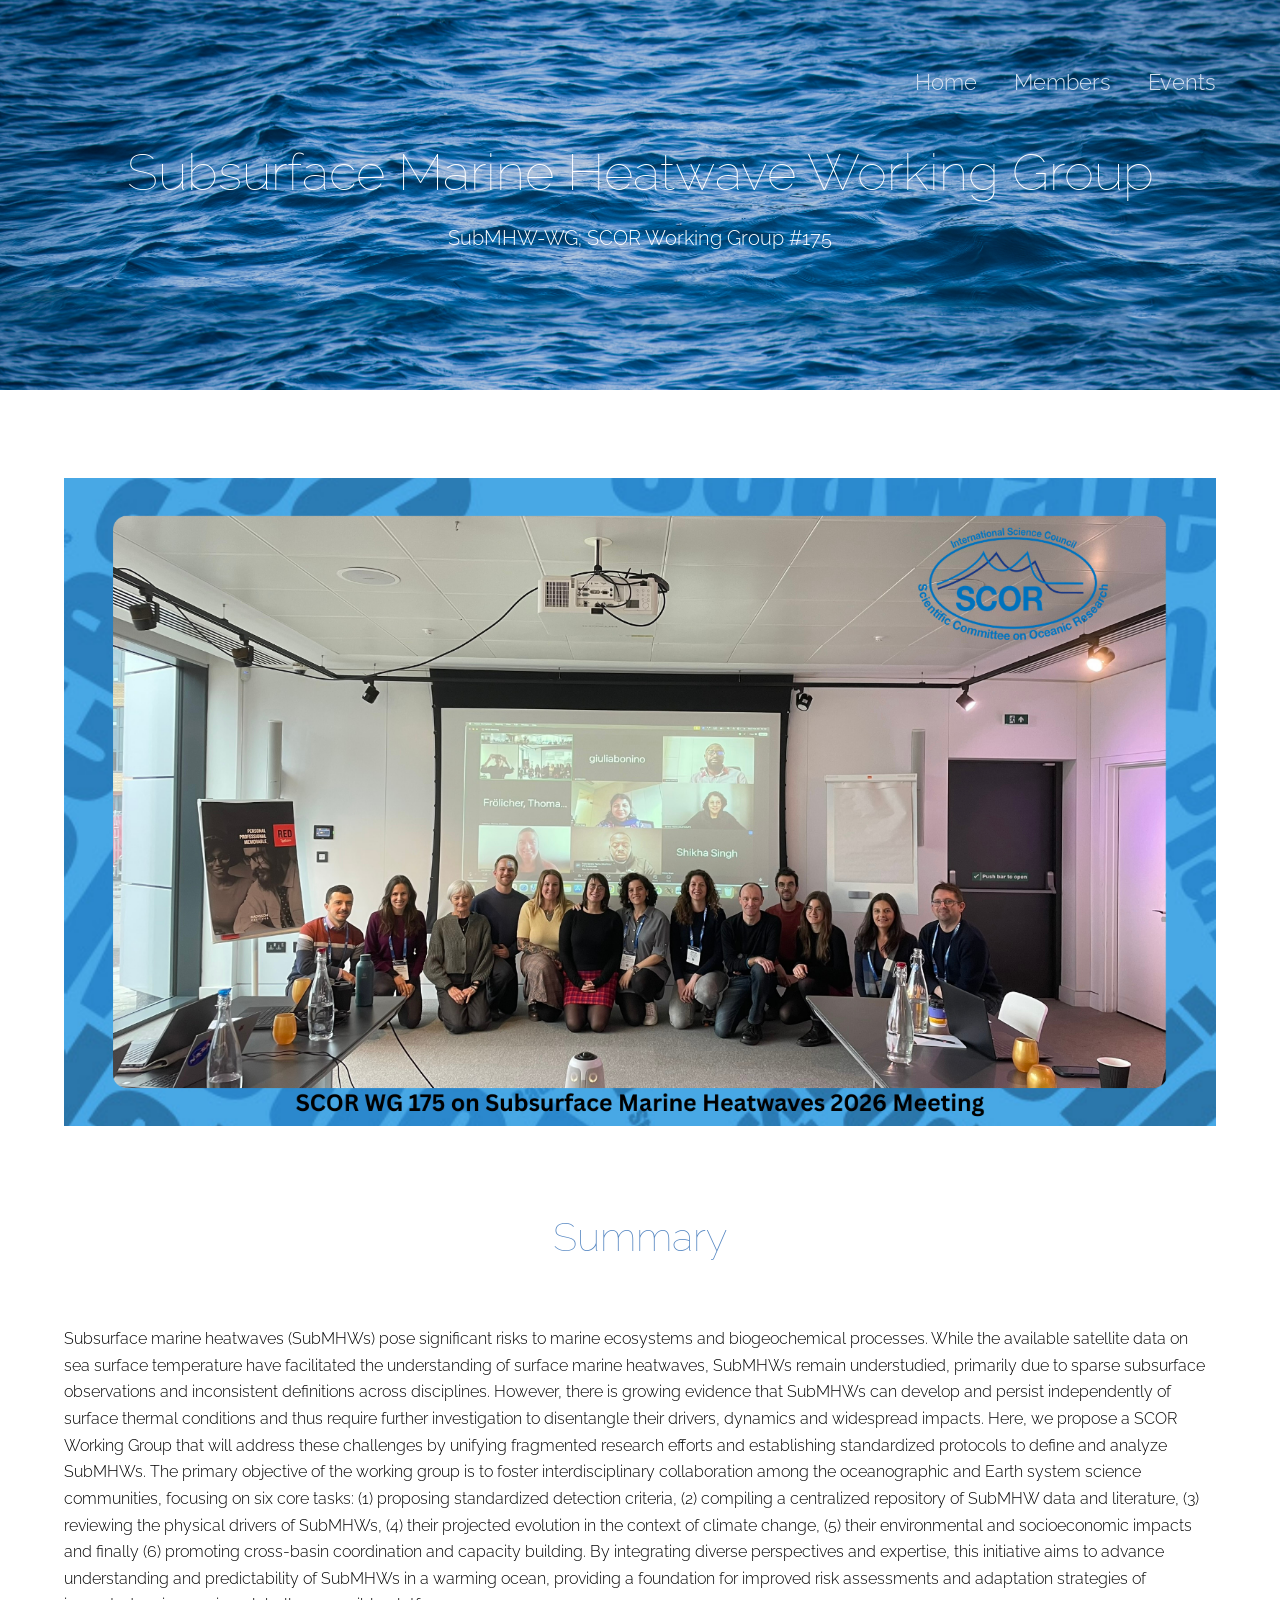
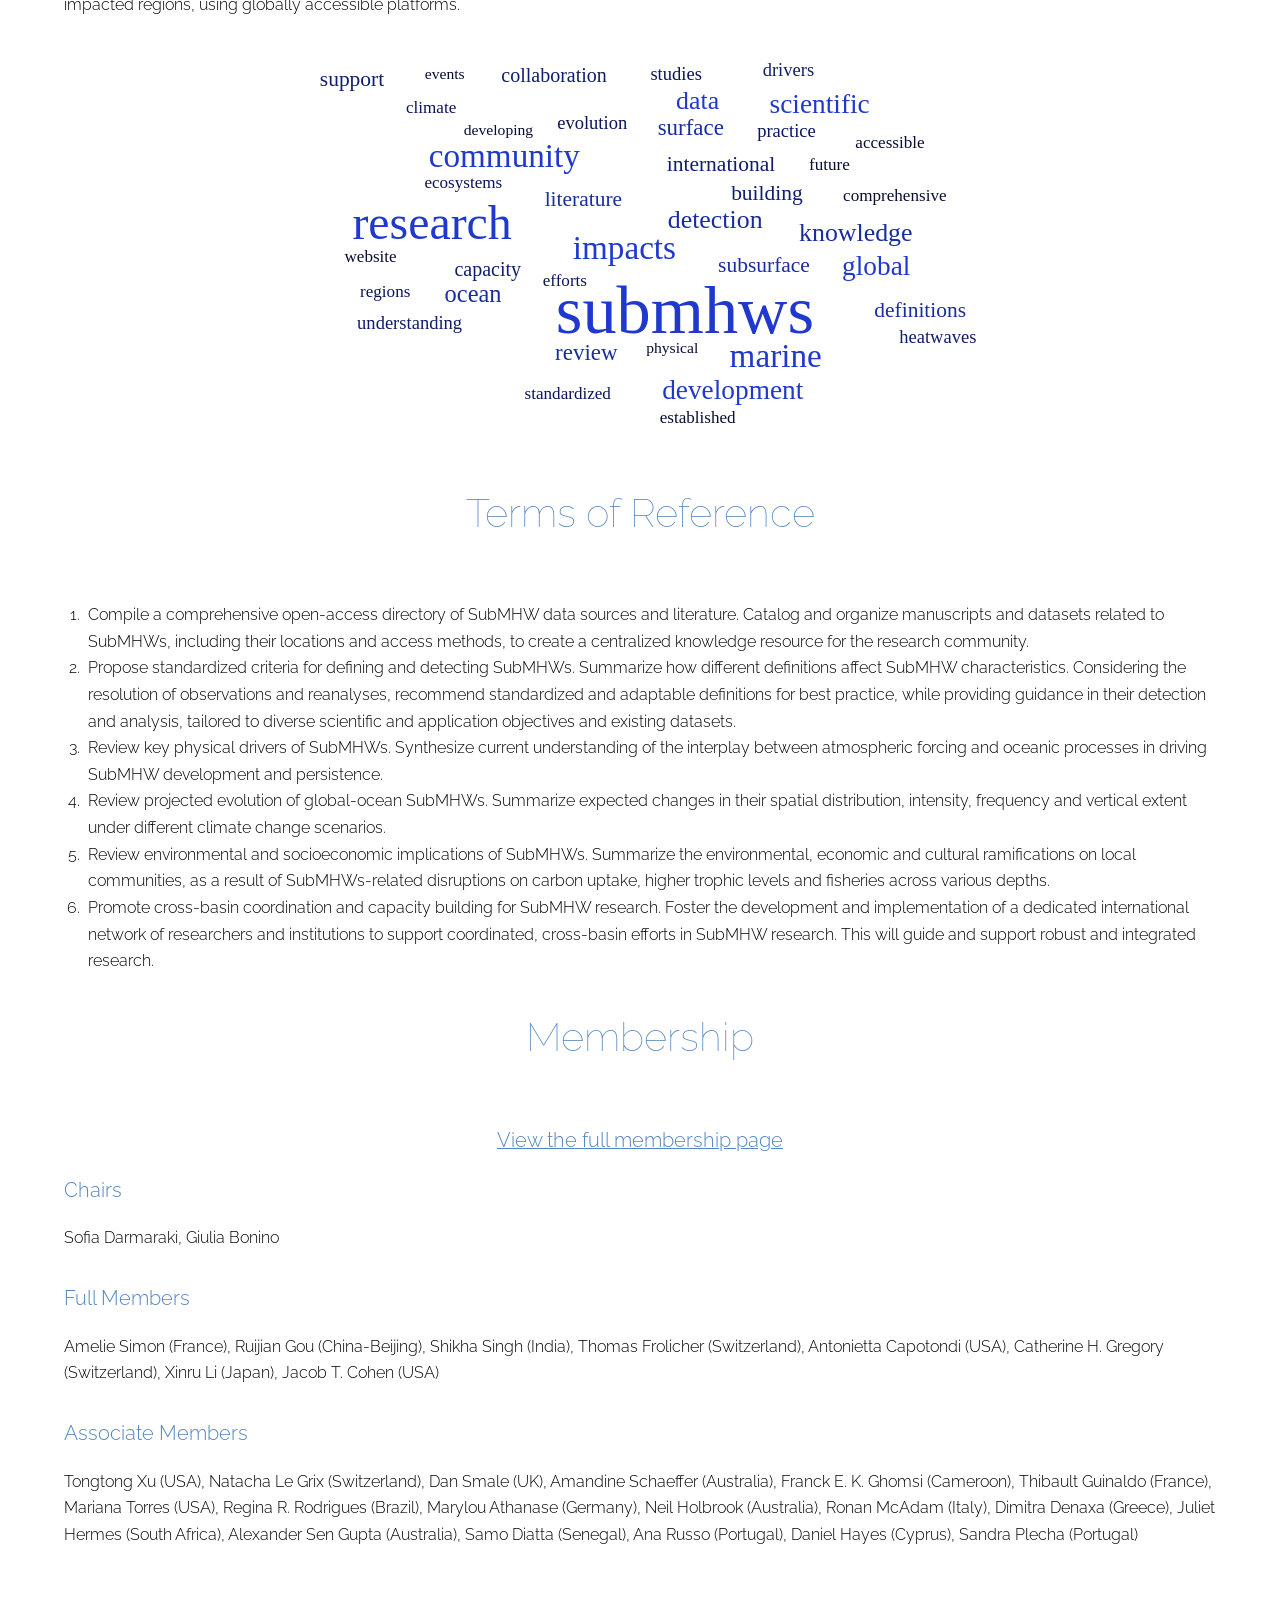
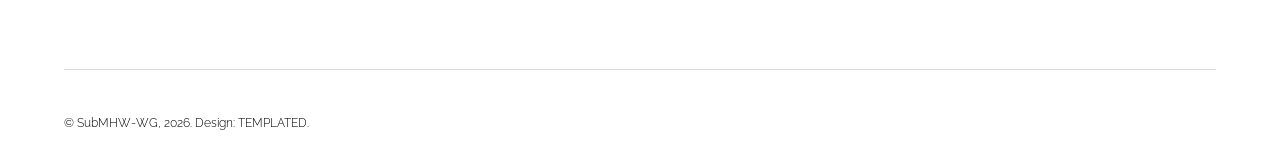
<file: index.html>
<!DOCTYPE HTML>
<!--
	Theory by TEMPLATED
	templated.co @templatedco
	Released for free under the Creative Commons Attribution 3.0 license (templated.co/license)
-->
<html>
	<head>
		<title>SubMHW-WG</title>
		<meta charset="utf-8" />
		<meta name="viewport" content="width=device-width, initial-scale=1" />
		<link rel="stylesheet" href="assets/css/main.css" />
	</head>
	<body>

		<!-- Header -->
			<header id="header">
				<div class="inner">
					<!-- <a href="index.html" class="logo">Home</a> -->
					<nav id="nav">
						<a href="index.html">Home</a>
						<a href="members.html">Members</a>
						<a href="events.html">Events</a>

					</nav>
					<a href="#navPanel" class="navPanelToggle"><span class="fa fa-bars"></span></a>
				</div>
			</header>

		<!-- Banner -->
			<section id="banner">
				<h1>Subsurface Marine Heatwave Working Group</h1>
				<h3 style="color: #fff;"> SubMHW-WG; SCOR Working Group #175</h3>
			</section>

		<!-- Content -->
			<section id="main" class="wrapper">
				<div class="inner">
					<div class="align-center" style="margin: -0em 0 5em 0;">
						<img src="images/group.png" alt="SubMHW Group Photo" style="max-width: 100%; height: auto;" />
					</div>
					
					<header class="align-center">
						<h2>Summary</h2>
						<!-- <p>Working group mission and membership.</p> -->
					</header>

					<p>Subsurface marine heatwaves (SubMHWs) pose significant risks to marine ecosystems and biogeochemical processes. While the available satellite data on sea surface temperature have facilitated the understanding of surface marine heatwaves, SubMHWs remain understudied, primarily due to sparse subsurface observations and inconsistent definitions across disciplines. However, there is growing evidence that SubMHWs can develop and persist independently of surface thermal conditions and thus require further investigation to disentangle their drivers, dynamics and widespread impacts. Here, we propose a SCOR Working Group that will address these challenges by unifying fragmented research efforts and establishing standardized protocols to define and analyze SubMHWs. The primary objective of the working group is to foster interdisciplinary collaboration among the oceanographic and Earth system science communities, focusing on six core tasks: (1) proposing standardized detection criteria, (2) compiling a centralized repository of SubMHW data and literature, (3) reviewing the physical drivers of SubMHWs, (4) their projected evolution in the context of climate change, (5) their environmental and socioeconomic impacts and finally (6) promoting cross-basin coordination and capacity building. By integrating diverse perspectives and expertise, this initiative aims to advance understanding and predictability of SubMHWs in a warming ocean, providing a foundation for improved risk assessments and adaptation strategies of impacted regions, using globally accessible platforms.</p>

					<div class="align-center" style="margin: -8em 0 -3em 0;">
						<img src="images/word-cloud.svg" alt="SubMHW word cloud" style="max-width: 100%; height: auto;" />
					</div>

					<header class="align-center">
						<h2>Terms of Reference</h2>
					</header>

					<ol>
						<li>Compile a comprehensive open-access directory of SubMHW data sources and literature. Catalog and organize manuscripts and datasets related to SubMHWs, including their locations and access methods, to create a centralized knowledge resource for the research community.</li>
						<li>Propose standardized criteria for defining and detecting SubMHWs. Summarize how different definitions affect SubMHW characteristics. Considering the resolution of observations and reanalyses, recommend standardized and adaptable definitions for best practice, while providing guidance in their detection and analysis, tailored to diverse scientific and application objectives and existing datasets.</li>
						<li>Review key physical drivers of SubMHWs. Synthesize current understanding of the interplay between atmospheric forcing and oceanic processes in driving SubMHW development and persistence.</li>
						<li>Review projected evolution of global-ocean SubMHWs. Summarize expected changes in their spatial distribution, intensity, frequency and vertical extent under different climate change scenarios.</li>
						<li>Review environmental and socioeconomic implications of SubMHWs. Summarize the environmental, economic and cultural ramifications on local communities, as a result of SubMHWs-related disruptions on carbon uptake, higher trophic levels and fisheries across various depths.</li>
						<li>Promote cross-basin coordination and capacity building for SubMHW research. Foster the development and implementation of a dedicated international network of researchers and institutions to support coordinated, cross-basin efforts in SubMHW research. This will guide and support robust and integrated research.</li>
					</ol>

					

					<header class="align-center">
						<h2>Membership</h2>
						<!-- <p>Working group mission and membership.</p> -->
					</header>
					<h3 class="align-center"><u><a href="members.html">View the full membership page</a></u></h3>
					<h3>Chairs</h3>
					<p>Sofia Darmaraki, Giulia Bonino</p>

					<h3>Full Members</h3>
					<p>Amelie Simon (France), Ruijian Gou (China-Beijing), Shikha Singh (India), Thomas Frolicher (Switzerland), Antonietta Capotondi (USA), Catherine H. Gregory (Switzerland), Xinru Li (Japan), Jacob T. Cohen (USA)</p>

					<h3>Associate Members</h3>
					<p>Tongtong Xu (USA), Natacha Le Grix (Switzerland), Dan Smale (UK), Amandine Schaeffer (Australia), Franck E. K. Ghomsi (Cameroon), Thibault Guinaldo (France), Mariana Torres (USA), Regina R. Rodrigues (Brazil), Marylou Athanase (Germany), Neil Holbrook (Australia), Ronan McAdam (Italy), Dimitra Denaxa (Greece), Juliet Hermes (South Africa), Alexander Sen Gupta (Australia), Samo Diatta (Senegal), Ana Russo (Portugal), Daniel Hayes (Cyprus), Sandra Plecha (Portugal)</p>
				</div>
			</section>

		<!-- Footer -->
			<footer id="footer">
				<div class="inner">
					<div class="flex">
						<div class="copyright">
							&copy; SubMHW-WG, 2026. Design: <a href="https://templated.co">TEMPLATED</a>.
						</div>
					</div>
				</div>
			</footer>

		<!-- Scripts -->
			<script src="assets/js/jquery.min.js"></script>
			<script src="assets/js/skel.min.js"></script>
			<script src="assets/js/util.js"></script>
			<script src="assets/js/main.js"></script>

	</body>
</html>
</file>
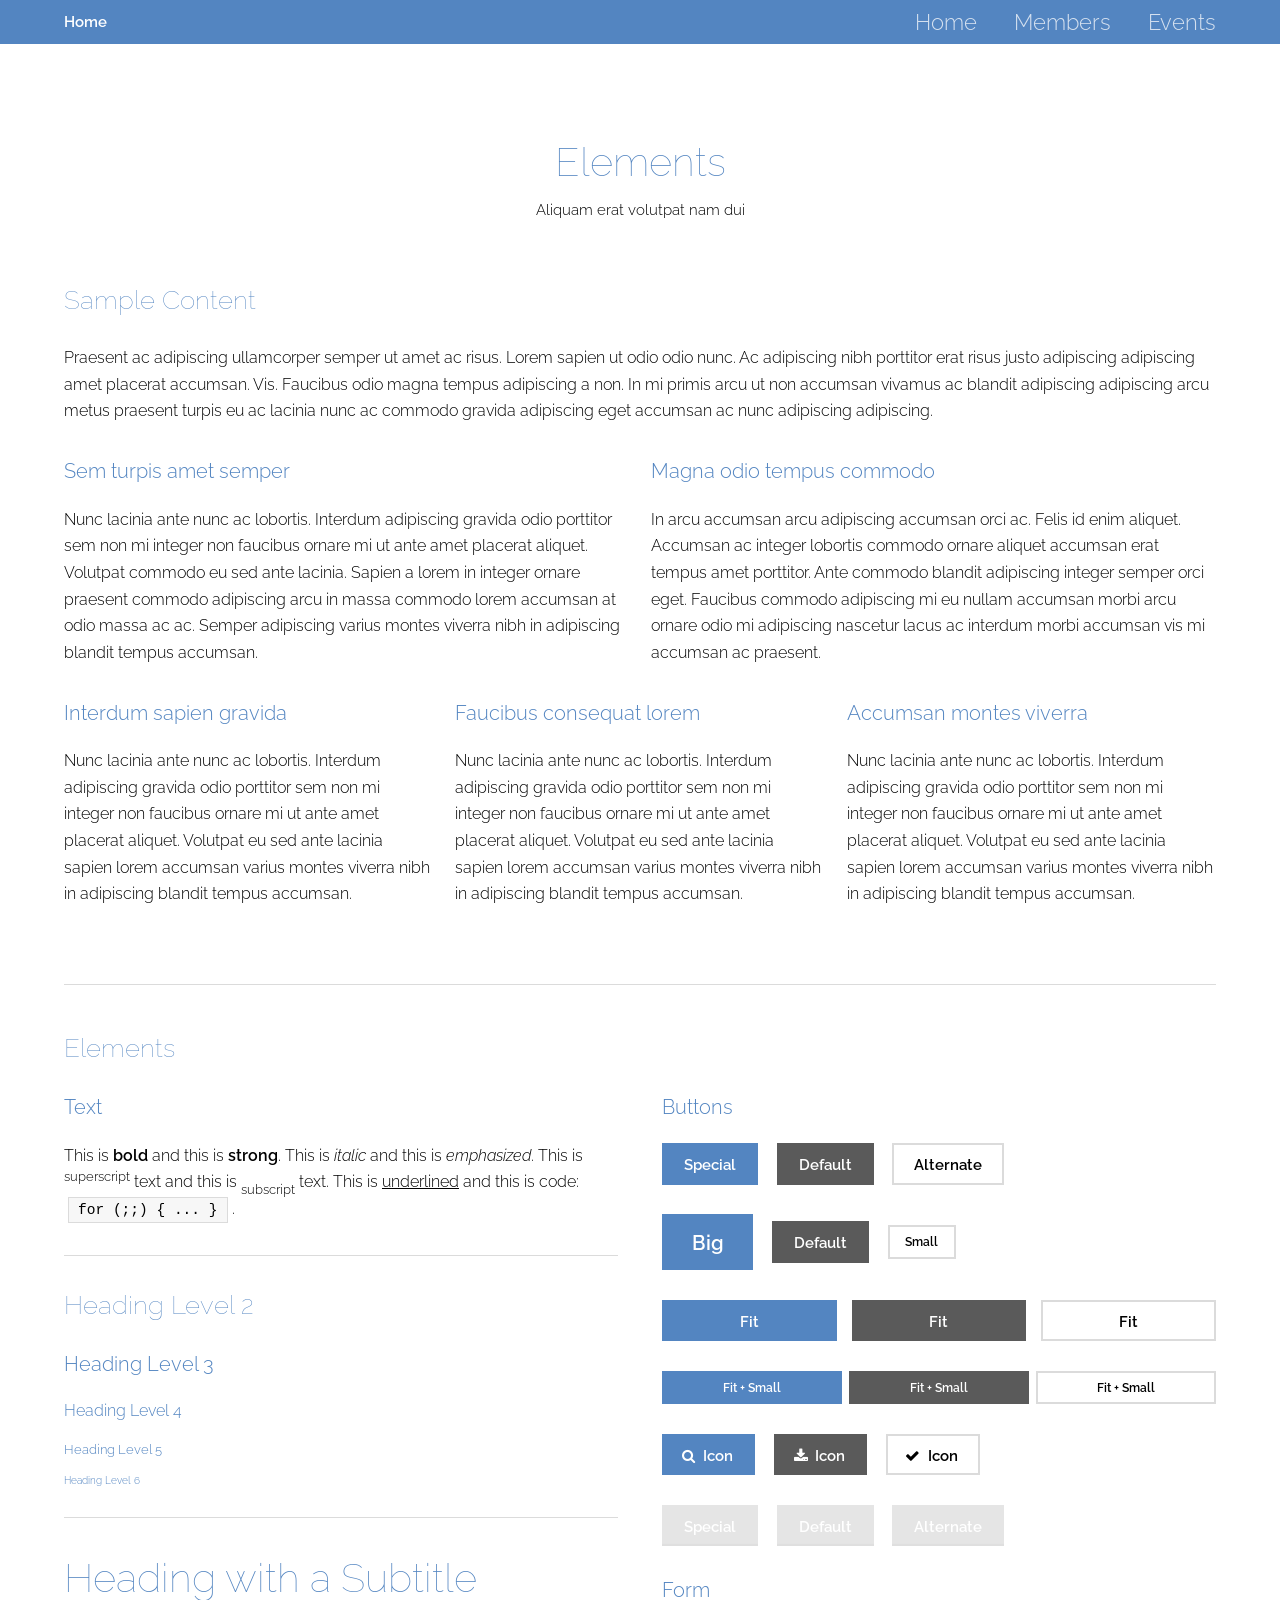
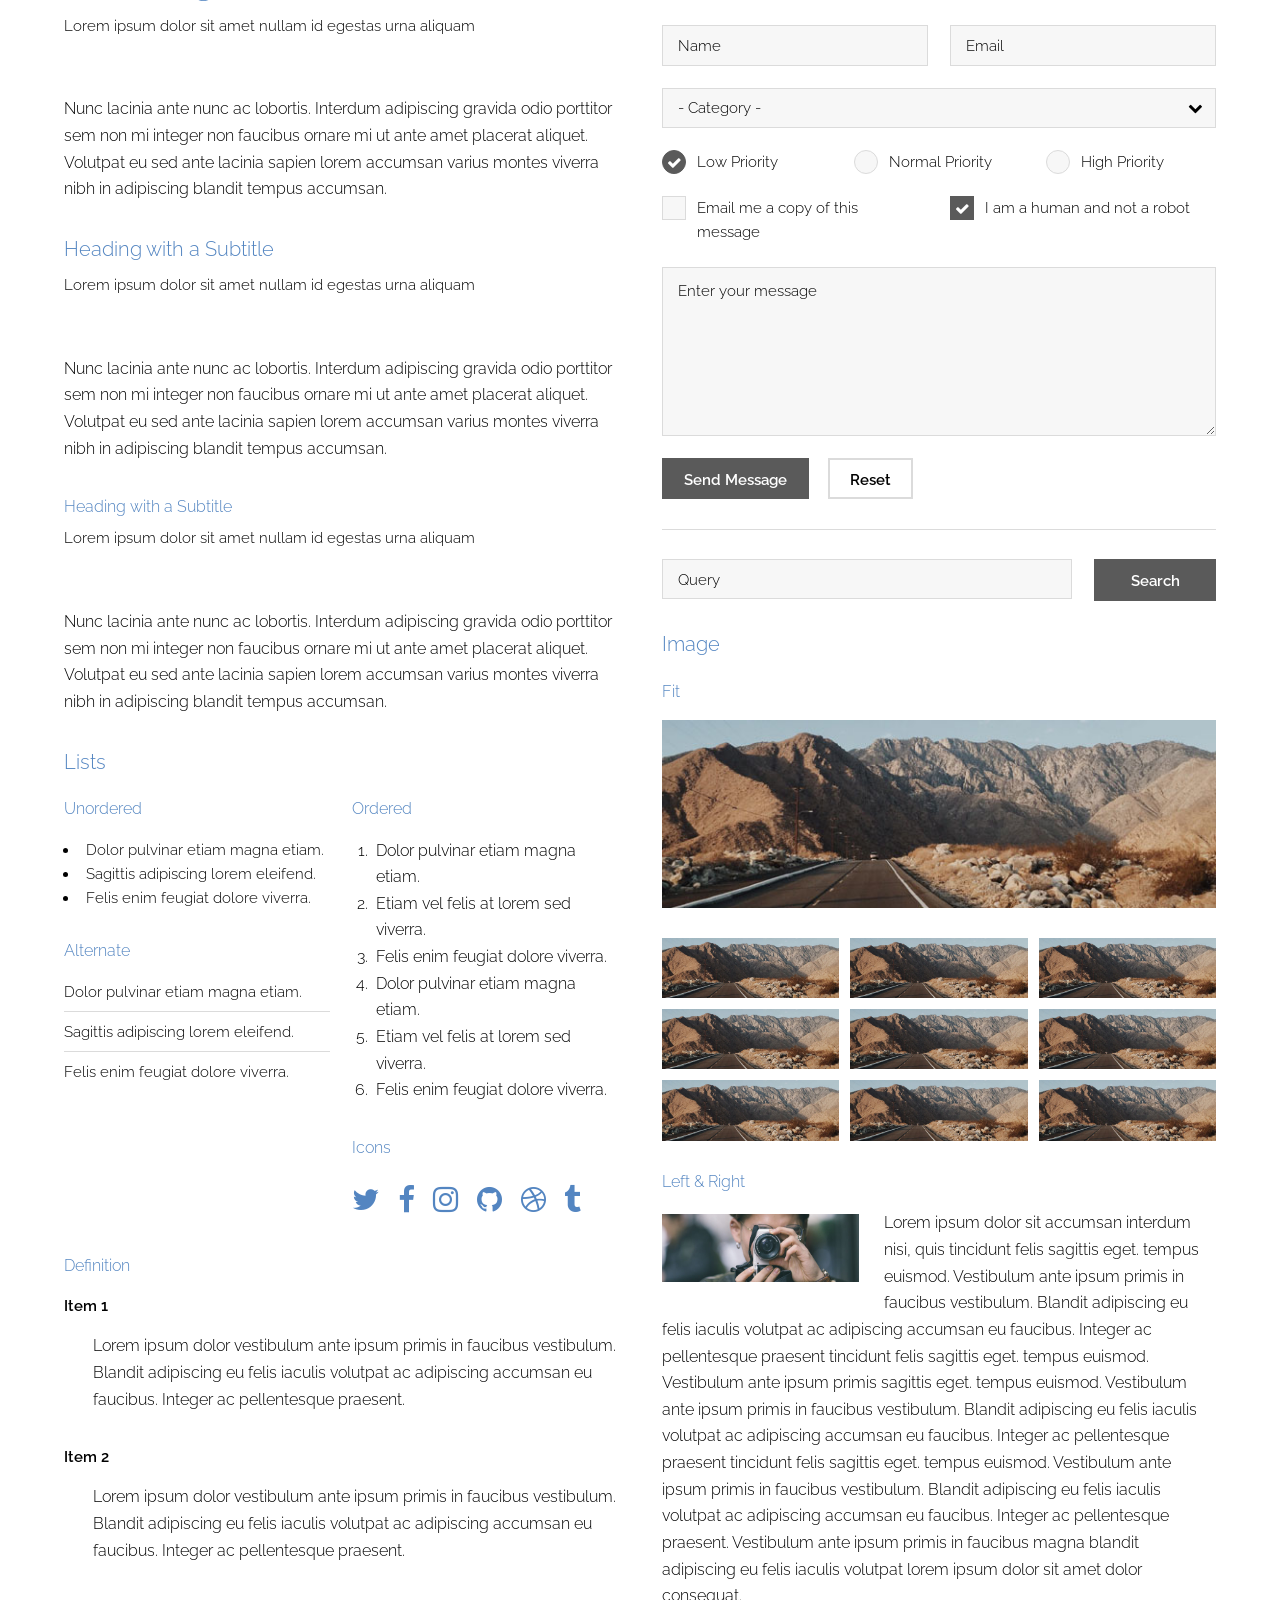
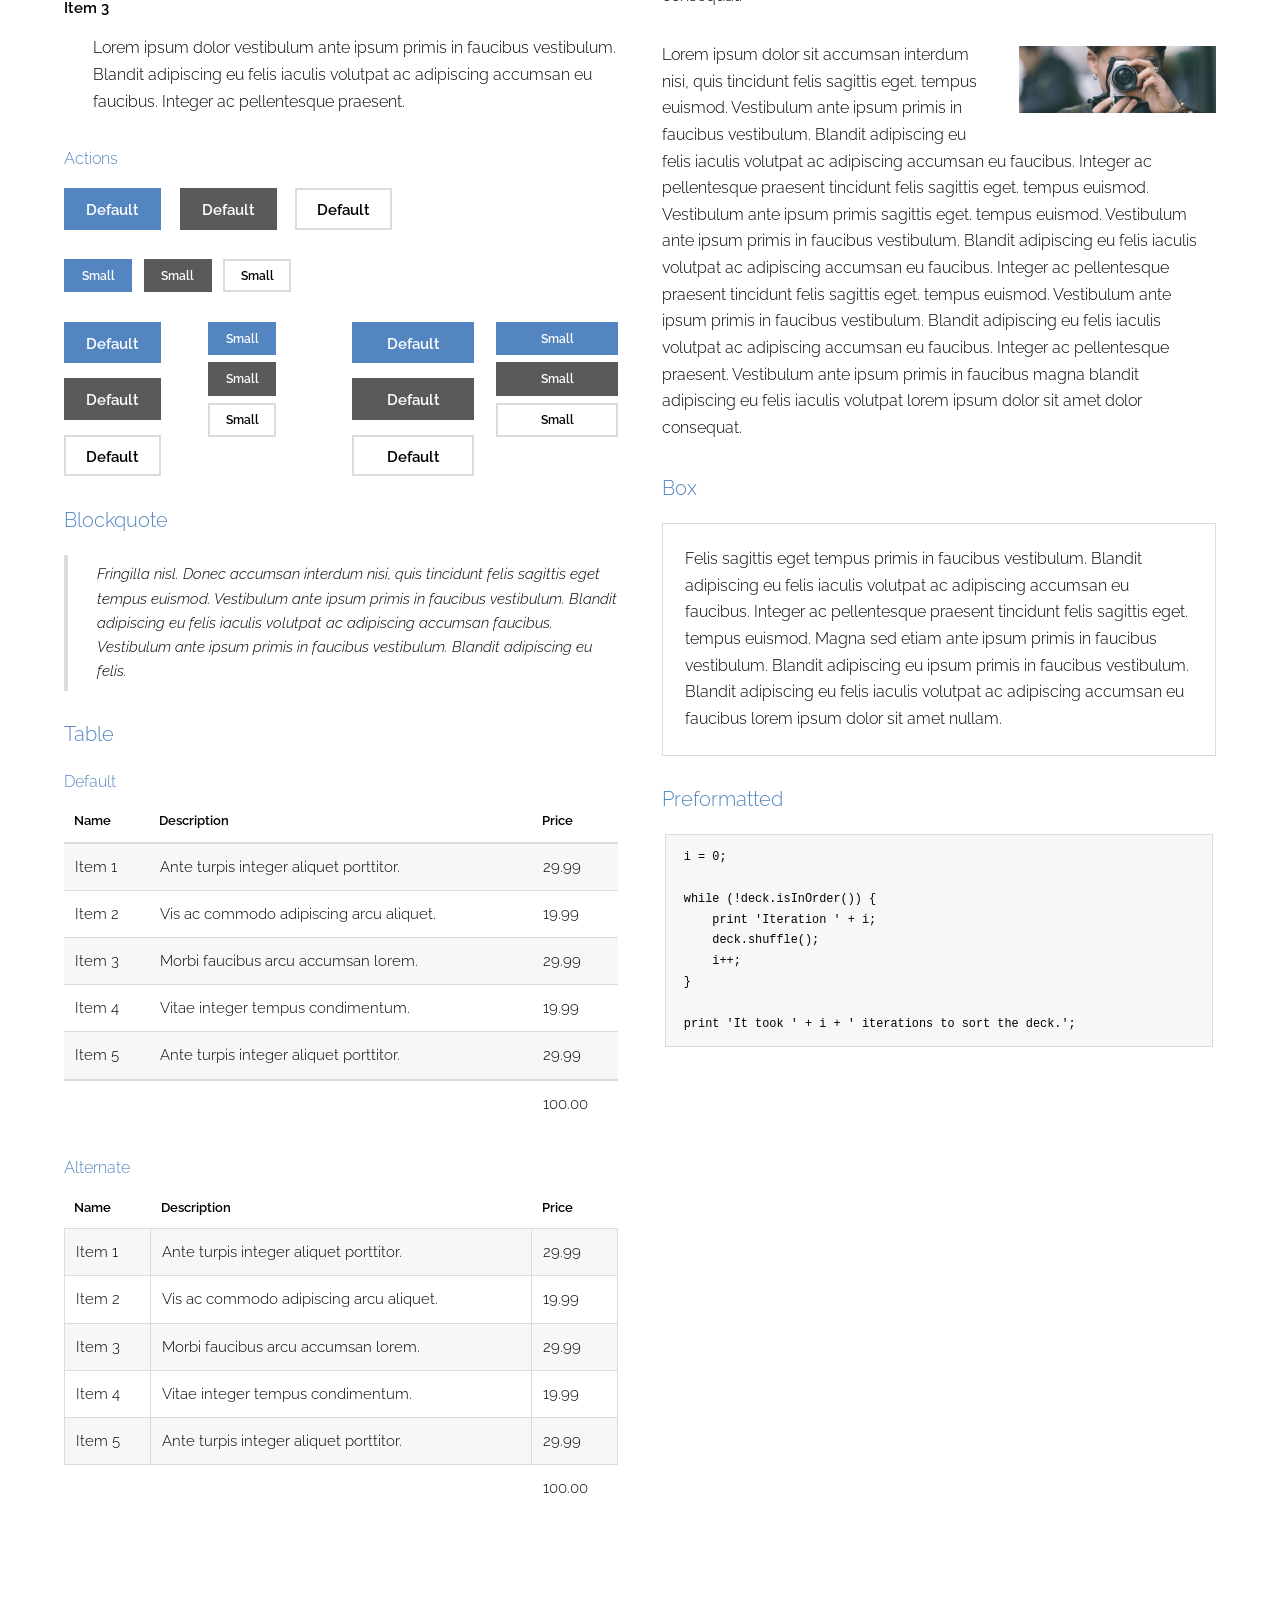
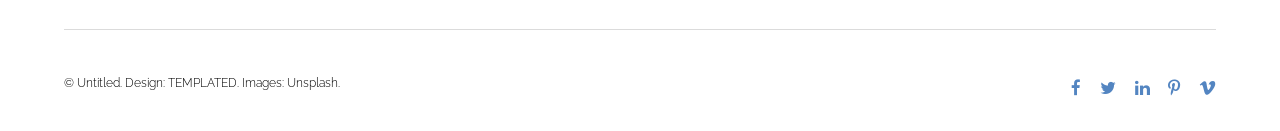
<file: elements.html>
<!DOCTYPE HTML>
<!--
	Theory by TEMPLATED
	templated.co @templatedco
	Released for free under the Creative Commons Attribution 3.0 license (templated.co/license)
-->
<html>
	<head>
		<title>Elements - Theory by TEMPLATED</title>
		<meta charset="utf-8" />
		<meta name="viewport" content="width=device-width, initial-scale=1" />
		<link rel="stylesheet" href="assets/css/main.css" />
	</head>
	<body class="subpage">

		<!-- Header -->
			<header id="header">
				<div class="inner">
					<a href="index.html" class="logo">Home</a>
					<nav id="nav">
						<a href="index.html">Home</a>
						<a href="members.html">Members</a>
						<a href="events.html">Events</a>

					</nav>
					<a href="#navPanel" class="navPanelToggle"><span class="fa fa-bars"></span></a>
				</div>
			</header>

		<!-- Main -->
			<section id="main" class="wrapper">
				<div class="inner">
					<header class="align-center">
						<h2>Elements</h2>
						<p>Aliquam erat volutpat nam dui </p>
					</header>

				<!-- Content -->
					<h2 id="content">Sample Content</h2>
					<p>Praesent ac adipiscing ullamcorper semper ut amet ac risus. Lorem sapien ut odio odio nunc. Ac adipiscing nibh porttitor erat risus justo adipiscing adipiscing amet placerat accumsan. Vis. Faucibus odio magna tempus adipiscing a non. In mi primis arcu ut non accumsan vivamus ac blandit adipiscing adipiscing arcu metus praesent turpis eu ac lacinia nunc ac commodo gravida adipiscing eget accumsan ac nunc adipiscing adipiscing.</p>
					<div class="row">
						<div class="6u 12u$(small)">
							<h3>Sem turpis amet semper</h3>
							<p>Nunc lacinia ante nunc ac lobortis. Interdum adipiscing gravida odio porttitor sem non mi integer non faucibus ornare mi ut ante amet placerat aliquet. Volutpat commodo eu sed ante lacinia. Sapien a lorem in integer ornare praesent commodo adipiscing arcu in massa commodo lorem accumsan at odio massa ac ac. Semper adipiscing varius montes viverra nibh in adipiscing blandit tempus accumsan.</p>
						</div>
						<div class="6u$ 12u$(small)">
							<h3>Magna odio tempus commodo</h3>
							<p>In arcu accumsan arcu adipiscing accumsan orci ac. Felis id enim aliquet. Accumsan ac integer lobortis commodo ornare aliquet accumsan erat tempus amet porttitor. Ante commodo blandit adipiscing integer semper orci eget. Faucibus commodo adipiscing mi eu nullam accumsan morbi arcu ornare odio mi adipiscing nascetur lacus ac interdum morbi accumsan vis mi accumsan ac praesent.</p>
						</div>
						<!-- Break -->
						<div class="4u 12u$(medium)">
							<h3>Interdum sapien gravida</h3>
							<p>Nunc lacinia ante nunc ac lobortis. Interdum adipiscing gravida odio porttitor sem non mi integer non faucibus ornare mi ut ante amet placerat aliquet. Volutpat eu sed ante lacinia sapien lorem accumsan varius montes viverra nibh in adipiscing blandit tempus accumsan.</p>
						</div>
						<div class="4u 12u$(medium)">
							<h3>Faucibus consequat lorem</h3>
							<p>Nunc lacinia ante nunc ac lobortis. Interdum adipiscing gravida odio porttitor sem non mi integer non faucibus ornare mi ut ante amet placerat aliquet. Volutpat eu sed ante lacinia sapien lorem accumsan varius montes viverra nibh in adipiscing blandit tempus accumsan.</p>
						</div>
						<div class="4u$ 12u$(medium)">
							<h3>Accumsan montes viverra</h3>
							<p>Nunc lacinia ante nunc ac lobortis. Interdum adipiscing gravida odio porttitor sem non mi integer non faucibus ornare mi ut ante amet placerat aliquet. Volutpat eu sed ante lacinia sapien lorem accumsan varius montes viverra nibh in adipiscing blandit tempus accumsan.</p>
						</div>
					</div>

				<hr class="major" />

				<!-- Elements -->
					<h2 id="elements">Elements</h2>
					<div class="row 200%">
						<div class="6u 12u$(medium)">

							<!-- Text stuff -->
								<h3>Text</h3>
								<p>This is <b>bold</b> and this is <strong>strong</strong>. This is <i>italic</i> and this is <em>emphasized</em>.
								This is <sup>superscript</sup> text and this is <sub>subscript</sub> text.
								This is <u>underlined</u> and this is code: <code>for (;;) { ... }</code>.</p>
								<hr />
								<h2>Heading Level 2</h2>
								<h3>Heading Level 3</h3>
								<h4>Heading Level 4</h4>
								<h5>Heading Level 5</h5>
								<h6>Heading Level 6</h6>
								<hr />
								<header>
									<h2>Heading with a Subtitle</h2>
									<p>Lorem ipsum dolor sit amet nullam id egestas urna aliquam</p>
								</header>
								<p>Nunc lacinia ante nunc ac lobortis. Interdum adipiscing gravida odio porttitor sem non mi integer non faucibus ornare mi ut ante amet placerat aliquet. Volutpat eu sed ante lacinia sapien lorem accumsan varius montes viverra nibh in adipiscing blandit tempus accumsan.</p>
								<header>
									<h3>Heading with a Subtitle</h3>
									<p>Lorem ipsum dolor sit amet nullam id egestas urna aliquam</p>
								</header>
								<p>Nunc lacinia ante nunc ac lobortis. Interdum adipiscing gravida odio porttitor sem non mi integer non faucibus ornare mi ut ante amet placerat aliquet. Volutpat eu sed ante lacinia sapien lorem accumsan varius montes viverra nibh in adipiscing blandit tempus accumsan.</p>
								<header>
									<h4>Heading with a Subtitle</h4>
									<p>Lorem ipsum dolor sit amet nullam id egestas urna aliquam</p>
								</header>
								<p>Nunc lacinia ante nunc ac lobortis. Interdum adipiscing gravida odio porttitor sem non mi integer non faucibus ornare mi ut ante amet placerat aliquet. Volutpat eu sed ante lacinia sapien lorem accumsan varius montes viverra nibh in adipiscing blandit tempus accumsan.</p>

							<!-- Lists -->
								<h3>Lists</h3>
								<div class="row">
									<div class="6u 12u$(small)">

										<h4>Unordered</h4>
										<ul>
											<li>Dolor pulvinar etiam magna etiam.</li>
											<li>Sagittis adipiscing lorem eleifend.</li>
											<li>Felis enim feugiat dolore viverra.</li>
										</ul>

										<h4>Alternate</h4>
										<ul class="alt">
											<li>Dolor pulvinar etiam magna etiam.</li>
											<li>Sagittis adipiscing lorem eleifend.</li>
											<li>Felis enim feugiat dolore viverra.</li>
										</ul>

									</div>
									<div class="6u$ 12u$(small)">

										<h4>Ordered</h4>
										<ol>
											<li>Dolor pulvinar etiam magna etiam.</li>
											<li>Etiam vel felis at lorem sed viverra.</li>
											<li>Felis enim feugiat dolore viverra.</li>
											<li>Dolor pulvinar etiam magna etiam.</li>
											<li>Etiam vel felis at lorem sed viverra.</li>
											<li>Felis enim feugiat dolore viverra.</li>
										</ol>

										<h4>Icons</h4>
										<ul class="icons">
											<li><a href="#" class="icon fa-twitter"><span class="label">Twitter</span></a></li>
											<li><a href="#" class="icon fa-facebook"><span class="label">Facebook</span></a></li>
											<li><a href="#" class="icon fa-instagram"><span class="label">Instagram</span></a></li>
											<li><a href="#" class="icon fa-github"><span class="label">Github</span></a></li>
											<li><a href="#" class="icon fa-dribbble"><span class="label">Dribbble</span></a></li>
											<li><a href="#" class="icon fa-tumblr"><span class="label">Tumblr</span></a></li>
										</ul>

									</div>
								</div>
								<h4>Definition</h4>
								<dl>
									<dt>Item 1</dt>
									<dd>
										<p>Lorem ipsum dolor vestibulum ante ipsum primis in faucibus vestibulum. Blandit adipiscing eu felis iaculis volutpat ac adipiscing accumsan eu faucibus. Integer ac pellentesque praesent.</p>
									</dd>
									<dt>Item 2</dt>
									<dd>
										<p>Lorem ipsum dolor vestibulum ante ipsum primis in faucibus vestibulum. Blandit adipiscing eu felis iaculis volutpat ac adipiscing accumsan eu faucibus. Integer ac pellentesque praesent.</p>
									</dd>
									<dt>Item 3</dt>
									<dd>
										<p>Lorem ipsum dolor vestibulum ante ipsum primis in faucibus vestibulum. Blandit adipiscing eu felis iaculis volutpat ac adipiscing accumsan eu faucibus. Integer ac pellentesque praesent.</p>
									</dd>
								</dl>

								<h4>Actions</h4>
								<ul class="actions">
									<li><a href="#" class="button special">Default</a></li>
									<li><a href="#" class="button">Default</a></li>
									<li><a href="#" class="button alt">Default</a></li>
								</ul>
								<ul class="actions small">
									<li><a href="#" class="button special small">Small</a></li>
									<li><a href="#" class="button small">Small</a></li>
									<li><a href="#" class="button alt small">Small</a></li>
								</ul>
								<div class="row">
									<div class="3u 12u$(small)">
										<ul class="actions vertical">
											<li><a href="#" class="button special">Default</a></li>
											<li><a href="#" class="button">Default</a></li>
											<li><a href="#" class="button alt">Default</a></li>
										</ul>
									</div>
									<div class="3u 12u$(small)">
										<ul class="actions vertical small">
											<li><a href="#" class="button special small">Small</a></li>
											<li><a href="#" class="button small">Small</a></li>
											<li><a href="#" class="button alt small">Small</a></li>
										</ul>
									</div>
									<div class="3u 12u$(small)">
										<ul class="actions vertical">
											<li><a href="#" class="button special fit">Default</a></li>
											<li><a href="#" class="button fit">Default</a></li>
											<li><a href="#" class="button alt fit">Default</a></li>
										</ul>
									</div>
									<div class="3u$ 12u$(small)">
										<ul class="actions vertical small">
											<li><a href="#" class="button special small fit">Small</a></li>
											<li><a href="#" class="button small fit">Small</a></li>
											<li><a href="#" class="button alt small fit">Small</a></li>
										</ul>
									</div>
								</div>

							<!-- Blockquote -->
								<h3>Blockquote</h3>
								<blockquote>Fringilla nisl. Donec accumsan interdum nisi, quis tincidunt felis sagittis eget tempus euismod. Vestibulum ante ipsum primis in faucibus vestibulum. Blandit adipiscing eu felis iaculis volutpat ac adipiscing accumsan faucibus. Vestibulum ante ipsum primis in faucibus vestibulum. Blandit adipiscing eu felis.</blockquote>

							<!-- Table -->
								<h3>Table</h3>

								<h4>Default</h4>
								<div class="table-wrapper">
									<table>
										<thead>
											<tr>
												<th>Name</th>
												<th>Description</th>
												<th>Price</th>
											</tr>
										</thead>
										<tbody>
											<tr>
												<td>Item 1</td>
												<td>Ante turpis integer aliquet porttitor.</td>
												<td>29.99</td>
											</tr>
											<tr>
												<td>Item 2</td>
												<td>Vis ac commodo adipiscing arcu aliquet.</td>
												<td>19.99</td>
											</tr>
											<tr>
												<td>Item 3</td>
												<td> Morbi faucibus arcu accumsan lorem.</td>
												<td>29.99</td>
											</tr>
											<tr>
												<td>Item 4</td>
												<td>Vitae integer tempus condimentum.</td>
												<td>19.99</td>
											</tr>
											<tr>
												<td>Item 5</td>
												<td>Ante turpis integer aliquet porttitor.</td>
												<td>29.99</td>
											</tr>
										</tbody>
										<tfoot>
											<tr>
												<td colspan="2"></td>
												<td>100.00</td>
											</tr>
										</tfoot>
									</table>
								</div>

								<h4>Alternate</h4>
								<div class="table-wrapper">
									<table class="alt">
										<thead>
											<tr>
												<th>Name</th>
												<th>Description</th>
												<th>Price</th>
											</tr>
										</thead>
										<tbody>
											<tr>
												<td>Item 1</td>
												<td>Ante turpis integer aliquet porttitor.</td>
												<td>29.99</td>
											</tr>
											<tr>
												<td>Item 2</td>
												<td>Vis ac commodo adipiscing arcu aliquet.</td>
												<td>19.99</td>
											</tr>
											<tr>
												<td>Item 3</td>
												<td> Morbi faucibus arcu accumsan lorem.</td>
												<td>29.99</td>
											</tr>
											<tr>
												<td>Item 4</td>
												<td>Vitae integer tempus condimentum.</td>
												<td>19.99</td>
											</tr>
											<tr>
												<td>Item 5</td>
												<td>Ante turpis integer aliquet porttitor.</td>
												<td>29.99</td>
											</tr>
										</tbody>
										<tfoot>
											<tr>
												<td colspan="2"></td>
												<td>100.00</td>
											</tr>
										</tfoot>
									</table>
								</div>

						</div>
						<div class="6u$ 12u$(medium)">

							<!-- Buttons -->
								<h3>Buttons</h3>
								<ul class="actions">
									<li><a href="#" class="button special">Special</a></li>
									<li><a href="#" class="button">Default</a></li>
									<li><a href="#" class="button alt">Alternate</a></li>
								</ul>
								<ul class="actions">
									<li><a href="#" class="button special big">Big</a></li>
									<li><a href="#" class="button">Default</a></li>
									<li><a href="#" class="button alt small">Small</a></li>
								</ul>
								<ul class="actions fit">
									<li><a href="#" class="button special fit">Fit</a></li>
									<li><a href="#" class="button fit">Fit</a></li>
									<li><a href="#" class="button alt fit">Fit</a></li>
								</ul>
								<ul class="actions fit small">
									<li><a href="#" class="button special fit small">Fit + Small</a></li>
									<li><a href="#" class="button fit small">Fit + Small</a></li>
									<li><a href="#" class="button alt fit small">Fit + Small</a></li>
								</ul>
								<ul class="actions">
									<li><a href="#" class="button special icon fa-search">Icon</a></li>
									<li><a href="#" class="button icon fa-download">Icon</a></li>
									<li><a href="#" class="button alt icon fa-check">Icon</a></li>
								</ul>
								<ul class="actions">
									<li><span class="button special disabled">Special</span></li>
									<li><span class="button disabled">Default</span></li>
									<li><span class="button alt disabled">Alternate</span></li>
								</ul>

							<!-- Form -->
								<h3>Form</h3>

								<form method="post" action="#">
									<div class="row uniform">
										<div class="6u 12u$(xsmall)">
											<input type="text" name="name" id="name" value="" placeholder="Name" />
										</div>
										<div class="6u$ 12u$(xsmall)">
											<input type="email" name="email" id="email" value="" placeholder="Email" />
										</div>
										<!-- Break -->
										<div class="12u$">
											<div class="select-wrapper">
												<select name="category" id="category">
													<option value="">- Category -</option>
													<option value="1">Manufacturing</option>
													<option value="1">Shipping</option>
													<option value="1">Administration</option>
													<option value="1">Human Resources</option>
												</select>
											</div>
										</div>
										<!-- Break -->
										<div class="4u 12u$(small)">
											<input type="radio" id="priority-low" name="priority" checked>
											<label for="priority-low">Low Priority</label>
										</div>
										<div class="4u 12u$(small)">
											<input type="radio" id="priority-normal" name="priority">
											<label for="priority-normal">Normal Priority</label>
										</div>
										<div class="4u$ 12u$(small)">
											<input type="radio" id="priority-high" name="priority">
											<label for="priority-high">High Priority</label>
										</div>
										<!-- Break -->
										<div class="6u 12u$(small)">
											<input type="checkbox" id="copy" name="copy">
											<label for="copy">Email me a copy of this message</label>
										</div>
										<div class="6u$ 12u$(small)">
											<input type="checkbox" id="human" name="human" checked>
											<label for="human">I am a human and not a robot</label>
										</div>
										<!-- Break -->
										<div class="12u$">
											<textarea name="message" id="message" placeholder="Enter your message" rows="6"></textarea>
										</div>
										<!-- Break -->
										<div class="12u$">
											<ul class="actions">
												<li><input type="submit" value="Send Message" /></li>
												<li><input type="reset" value="Reset" class="alt" /></li>
											</ul>
										</div>
									</div>
								</form>

								<hr />

								<form method="post" action="#">
									<div class="row uniform">
										<div class="9u 12u$(small)">
											<input type="text" name="query" id="query" value="" placeholder="Query" />
										</div>
										<div class="3u$ 12u$(small)">
											<input type="submit" value="Search" class="fit" />
										</div>
									</div>
								</form>

							<!-- Image -->
								<h3>Image</h3>

								<h4>Fit</h4>
								<span class="image fit"><img src="images/pic01.jpg" alt="" /></span>
								<div class="box alt">
									<div class="row 50% uniform">
										<div class="4u"><span class="image fit"><img src="images/pic01.jpg" alt="" /></span></div>
										<div class="4u"><span class="image fit"><img src="images/pic01.jpg" alt="" /></span></div>
										<div class="4u$"><span class="image fit"><img src="images/pic01.jpg" alt="" /></span></div>
										<!-- Break -->
										<div class="4u"><span class="image fit"><img src="images/pic01.jpg" alt="" /></span></div>
										<div class="4u"><span class="image fit"><img src="images/pic01.jpg" alt="" /></span></div>
										<div class="4u$"><span class="image fit"><img src="images/pic01.jpg" alt="" /></span></div>
										<!-- Break -->
										<div class="4u"><span class="image fit"><img src="images/pic01.jpg" alt="" /></span></div>
										<div class="4u"><span class="image fit"><img src="images/pic01.jpg" alt="" /></span></div>
										<div class="4u$"><span class="image fit"><img src="images/pic01.jpg" alt="" /></span></div>
									</div>
								</div>

								<h4>Left &amp; Right</h4>
								<p><span class="image left"><img src="images/pic02.jpg" alt="" /></span>Lorem ipsum dolor sit accumsan interdum nisi, quis tincidunt felis sagittis eget. tempus euismod. Vestibulum ante ipsum primis in faucibus vestibulum. Blandit adipiscing eu felis iaculis volutpat ac adipiscing accumsan eu faucibus. Integer ac pellentesque praesent tincidunt felis sagittis eget. tempus euismod. Vestibulum ante ipsum primis sagittis eget. tempus euismod. Vestibulum ante ipsum primis in faucibus vestibulum. Blandit adipiscing eu felis iaculis volutpat ac adipiscing accumsan eu faucibus. Integer ac pellentesque praesent tincidunt felis sagittis eget. tempus euismod. Vestibulum ante ipsum primis in faucibus vestibulum. Blandit adipiscing eu felis iaculis volutpat ac adipiscing accumsan eu faucibus. Integer ac pellentesque praesent. Vestibulum ante ipsum primis in faucibus magna blandit adipiscing eu felis iaculis volutpat lorem ipsum dolor sit amet dolor consequat.</p>
								<p><span class="image right"><img src="images/pic02.jpg" alt="" /></span>Lorem ipsum dolor sit accumsan interdum nisi, quis tincidunt felis sagittis eget. tempus euismod. Vestibulum ante ipsum primis in faucibus vestibulum. Blandit adipiscing eu felis iaculis volutpat ac adipiscing accumsan eu faucibus. Integer ac pellentesque praesent tincidunt felis sagittis eget. tempus euismod. Vestibulum ante ipsum primis sagittis eget. tempus euismod. Vestibulum ante ipsum primis in faucibus vestibulum. Blandit adipiscing eu felis iaculis volutpat ac adipiscing accumsan eu faucibus. Integer ac pellentesque praesent tincidunt felis sagittis eget. tempus euismod. Vestibulum ante ipsum primis in faucibus vestibulum. Blandit adipiscing eu felis iaculis volutpat ac adipiscing accumsan eu faucibus. Integer ac pellentesque praesent. Vestibulum ante ipsum primis in faucibus magna blandit adipiscing eu felis iaculis volutpat lorem ipsum dolor sit amet dolor consequat.</p>

							<!-- Box -->
								<h3>Box</h3>
								<div class="box">
									<p>Felis sagittis eget tempus primis in faucibus vestibulum. Blandit adipiscing eu felis iaculis volutpat ac adipiscing accumsan eu faucibus. Integer ac pellentesque praesent tincidunt felis sagittis eget. tempus euismod. Magna sed etiam ante ipsum primis in faucibus vestibulum. Blandit adipiscing eu ipsum primis in faucibus vestibulum. Blandit adipiscing eu felis iaculis volutpat ac adipiscing accumsan eu faucibus lorem ipsum dolor sit amet nullam.</p>
								</div>

							<!-- Preformatted Code -->
								<h3>Preformatted</h3>
								<pre><code>i = 0;

while (!deck.isInOrder()) {
    print 'Iteration ' + i;
    deck.shuffle();
    i++;
}

print 'It took ' + i + ' iterations to sort the deck.';
</code></pre>

						</div>
					</div>

				</div>
			</section>

		<!-- Footer -->
			<footer id="footer">
				<div class="inner">
					<div class="flex">
						<div class="copyright">
							&copy; Untitled. Design: <a href="https://templated.co">TEMPLATED</a>. Images: <a href="https://unsplash.com">Unsplash</a>.
						</div>
						<ul class="icons">
							<li><a href="#" class="icon fa-facebook"><span class="label">Facebook</span></a></li>
							<li><a href="#" class="icon fa-twitter"><span class="label">Twitter</span></a></li>
							<li><a href="#" class="icon fa-linkedin"><span class="label">linkedIn</span></a></li>
							<li><a href="#" class="icon fa-pinterest-p"><span class="label">Pinterest</span></a></li>
							<li><a href="#" class="icon fa-vimeo"><span class="label">Vimeo</span></a></li>
						</ul>
					</div>
				</div>
			</footer>

		<!-- Scripts -->
			<script src="assets/js/jquery.min.js"></script>
			<script src="assets/js/skel.min.js"></script>
			<script src="assets/js/util.js"></script>
			<script src="assets/js/main.js"></script>

	</body>
</html>
</file>
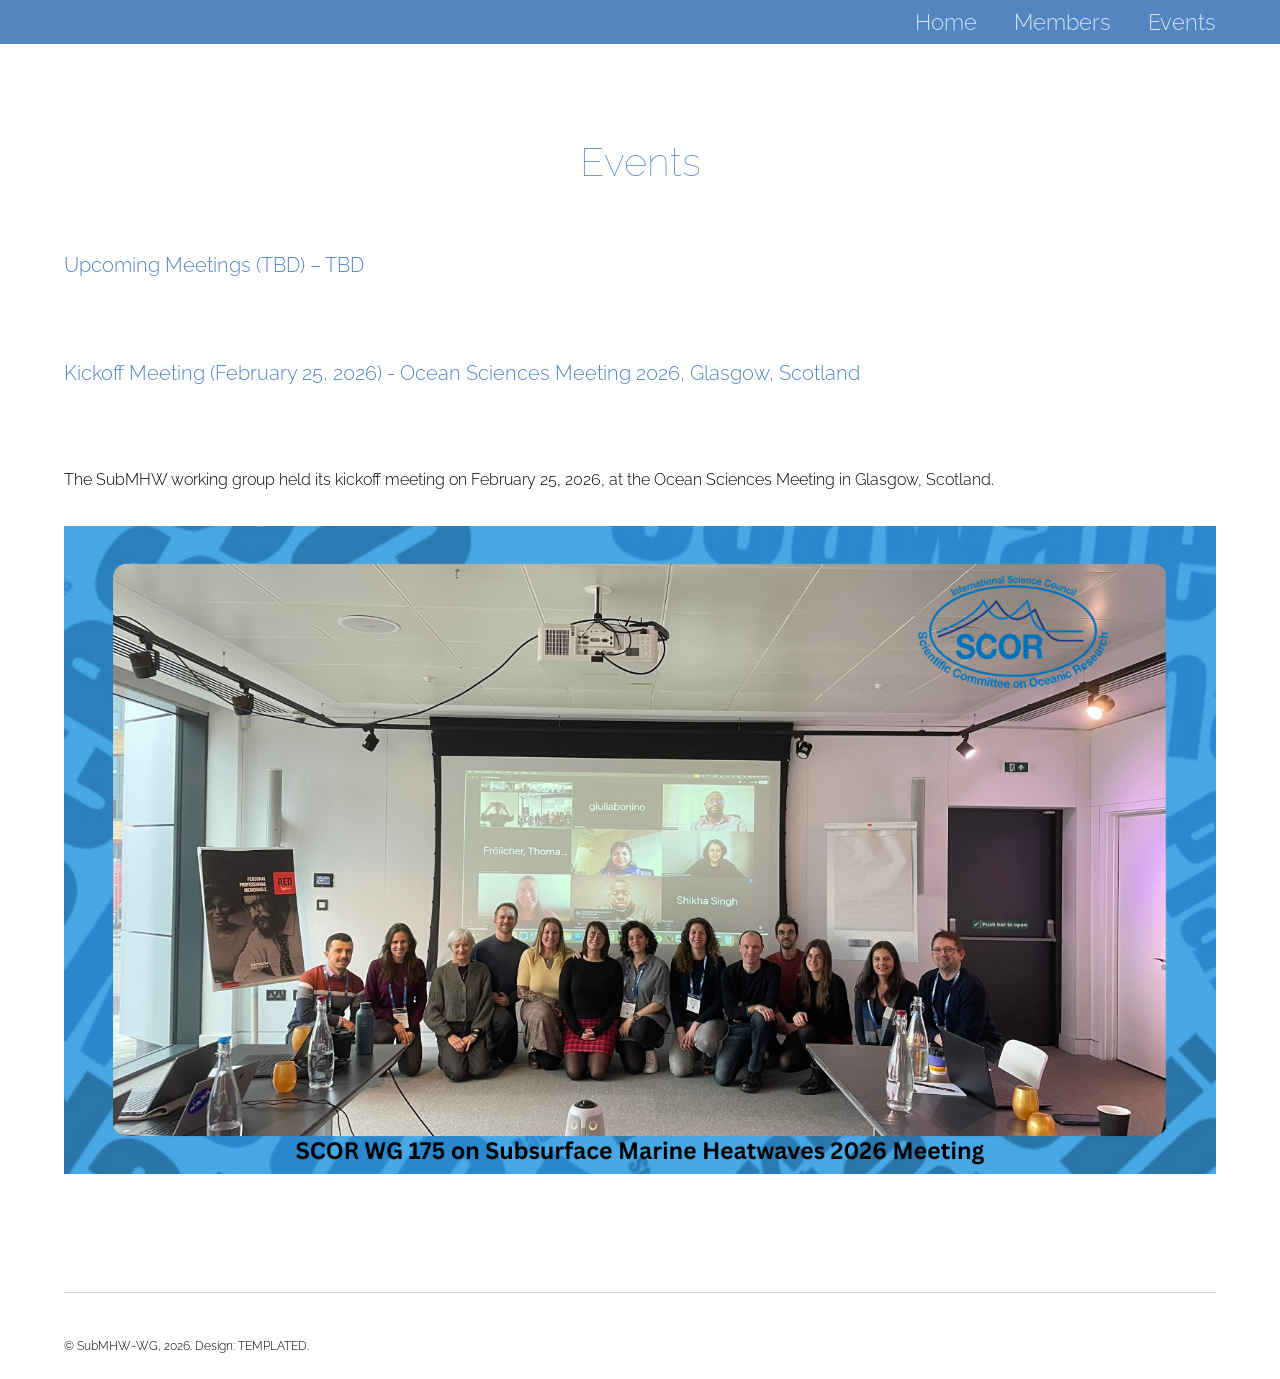
<file: events.html>
<!DOCTYPE HTML>
<!--
	Theory by TEMPLATED
	templated.co @templatedco
	Released for free under the Creative Commons Attribution 3.0 license (templated.co/license)
-->
<html>
	<head>
		<title>Events | SubMHW-WG</title>
		<meta charset="utf-8" />
		<meta name="viewport" content="width=device-width, initial-scale=1" />
		<link rel="stylesheet" href="assets/css/main.css" />
	</head>
	<body class="subpage">

		<!-- Header -->
			<header id="header">
				<div class="inner">
					<!-- <a href="index.html" class="logo">Home</a> -->
					<nav id="nav">
						<a href="index.html">Home</a>
						<a href="members.html">Members</a>
						<a href="events.html">Events</a>

					</nav>
					<a href="#navPanel" class="navPanelToggle"><span class="fa fa-bars"></span></a>
				</div>
			</header>

		<!-- Main -->
			<section id="main" class="wrapper">
				<div class="inner">
					<header class="align-center">
						<h2>Events</h2>
					</header>
                    <div class="flex">
                        <header>
                            <h3>Upcoming Meetings (TBD) – TBD</h3>
                        </header>
					</div>
					<div class="flex">
						<header>
                            <h3>Kickoff Meeting (February 25, 2026) - Ocean Sciences Meeting 2026, Glasgow, Scotland</h3>
                        </header>
						<p>
                            The SubMHW working group held its kickoff meeting on February 25, 2026, at the Ocean Sciences Meeting in Glasgow, Scotland. 
                        </p>
                        <div class="image fit">
                            <img src="images/group.png" alt="SubMHW Group Photo" />
                        </div>
                    </div>
					<!-- <div class="flex flex-2">
						<article>
							<div class="image fit">
								<img src="images/pic01.jpg" alt="Pic 01" />
							</div>
							<header>
								<h3>Working Group Sessions</h3>
							</header>
							<p>Schedule and outcomes from current SubMHW-WG meetings.</p>
							<footer>
								<a href="#" class="button">More</a>
							</footer>
						</article>
						<article>
							<div class="image fit">
								<img src="images/pic02.jpg" alt="Pic 02" />
							</div>
							<header>
								<h3>Community Workshops</h3>
							</header>
							<p>Workshops focused on data synthesis, methods, and impacts.</p>
							<footer>
								<a href="#" class="button">More</a>
							</footer>
						</article>
					</div> -->
				</div>
			</section>

		<!-- Footer -->
			<footer id="footer">
				<div class="inner">
					<div class="flex">
						<div class="copyright">
							&copy; SubMHW-WG, 2026. Design: <a href="https://templated.co">TEMPLATED</a>.
						</div>
					</div>
				</div>
			</footer>

		<!-- Scripts -->
			<script src="assets/js/jquery.min.js"></script>
			<script src="assets/js/skel.min.js"></script>
			<script src="assets/js/util.js"></script>
			<script src="assets/js/main.js"></script>

	</body>
</html>
</file>
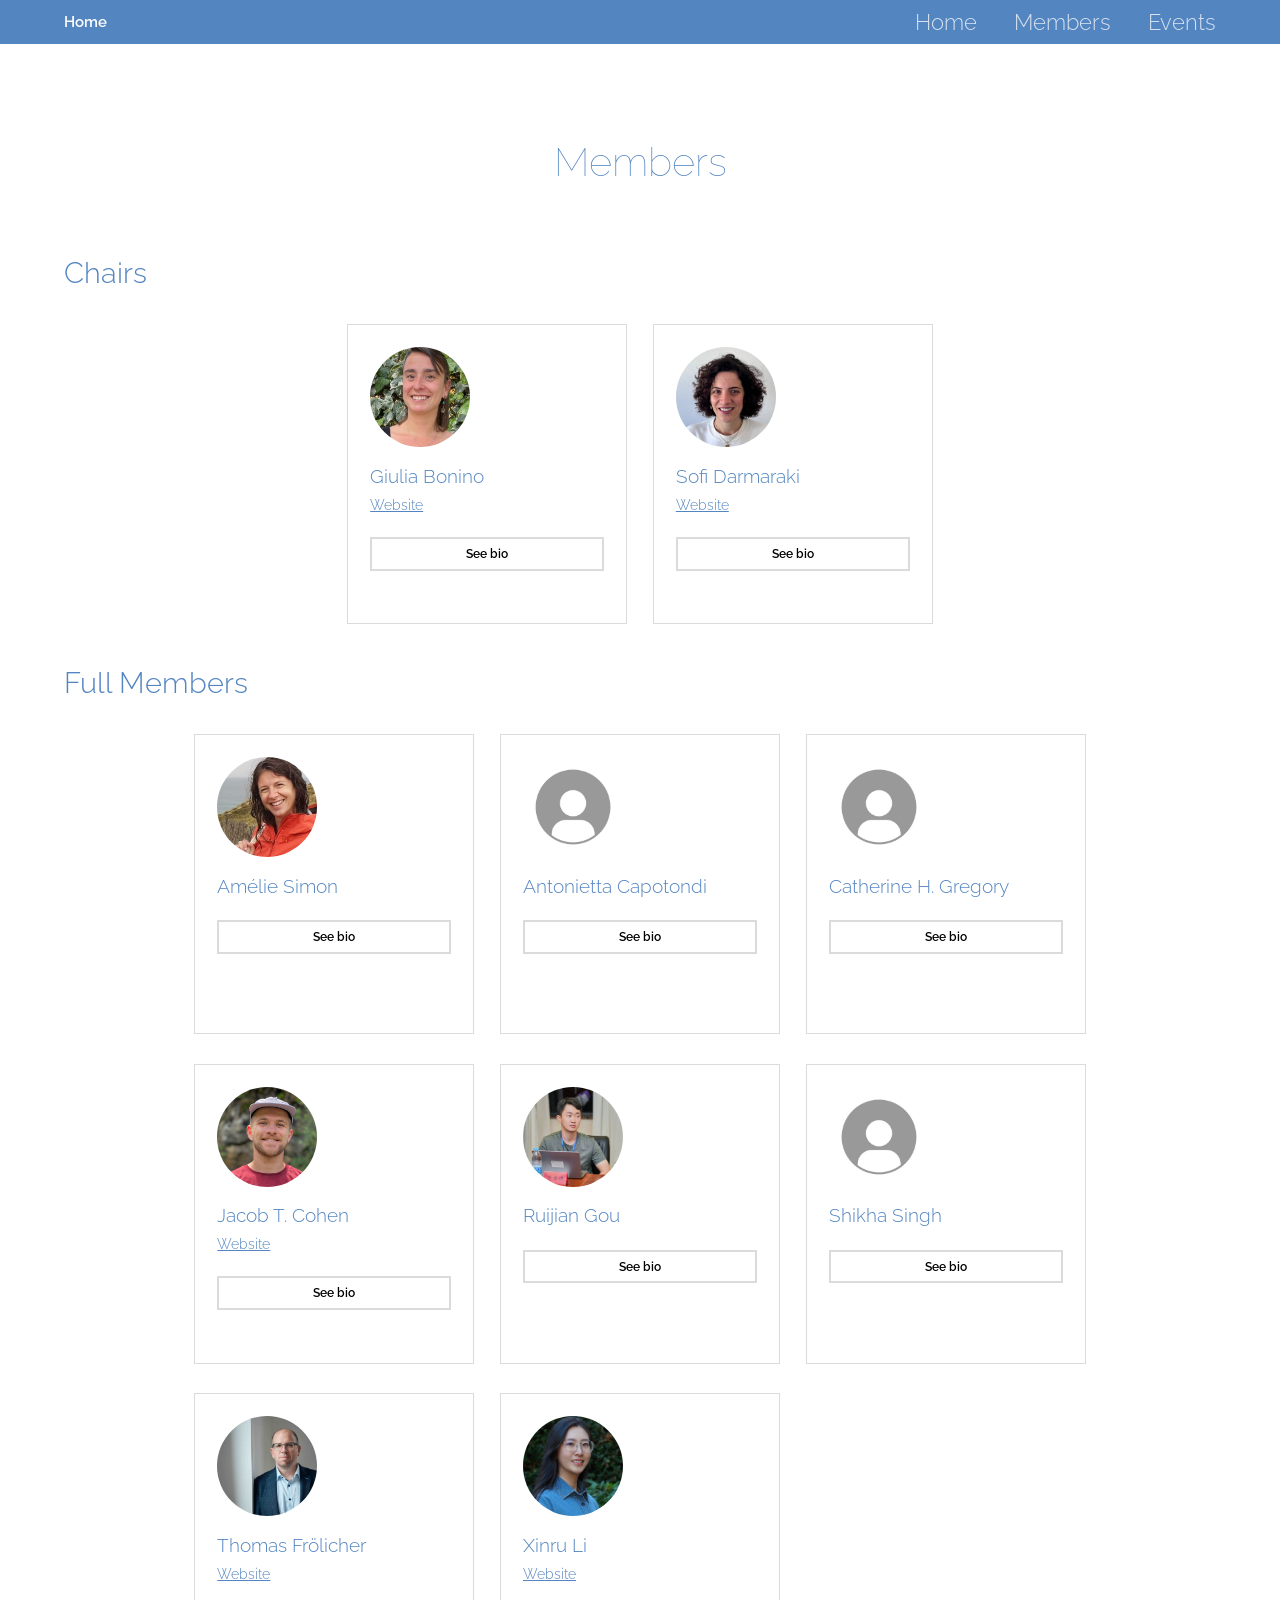
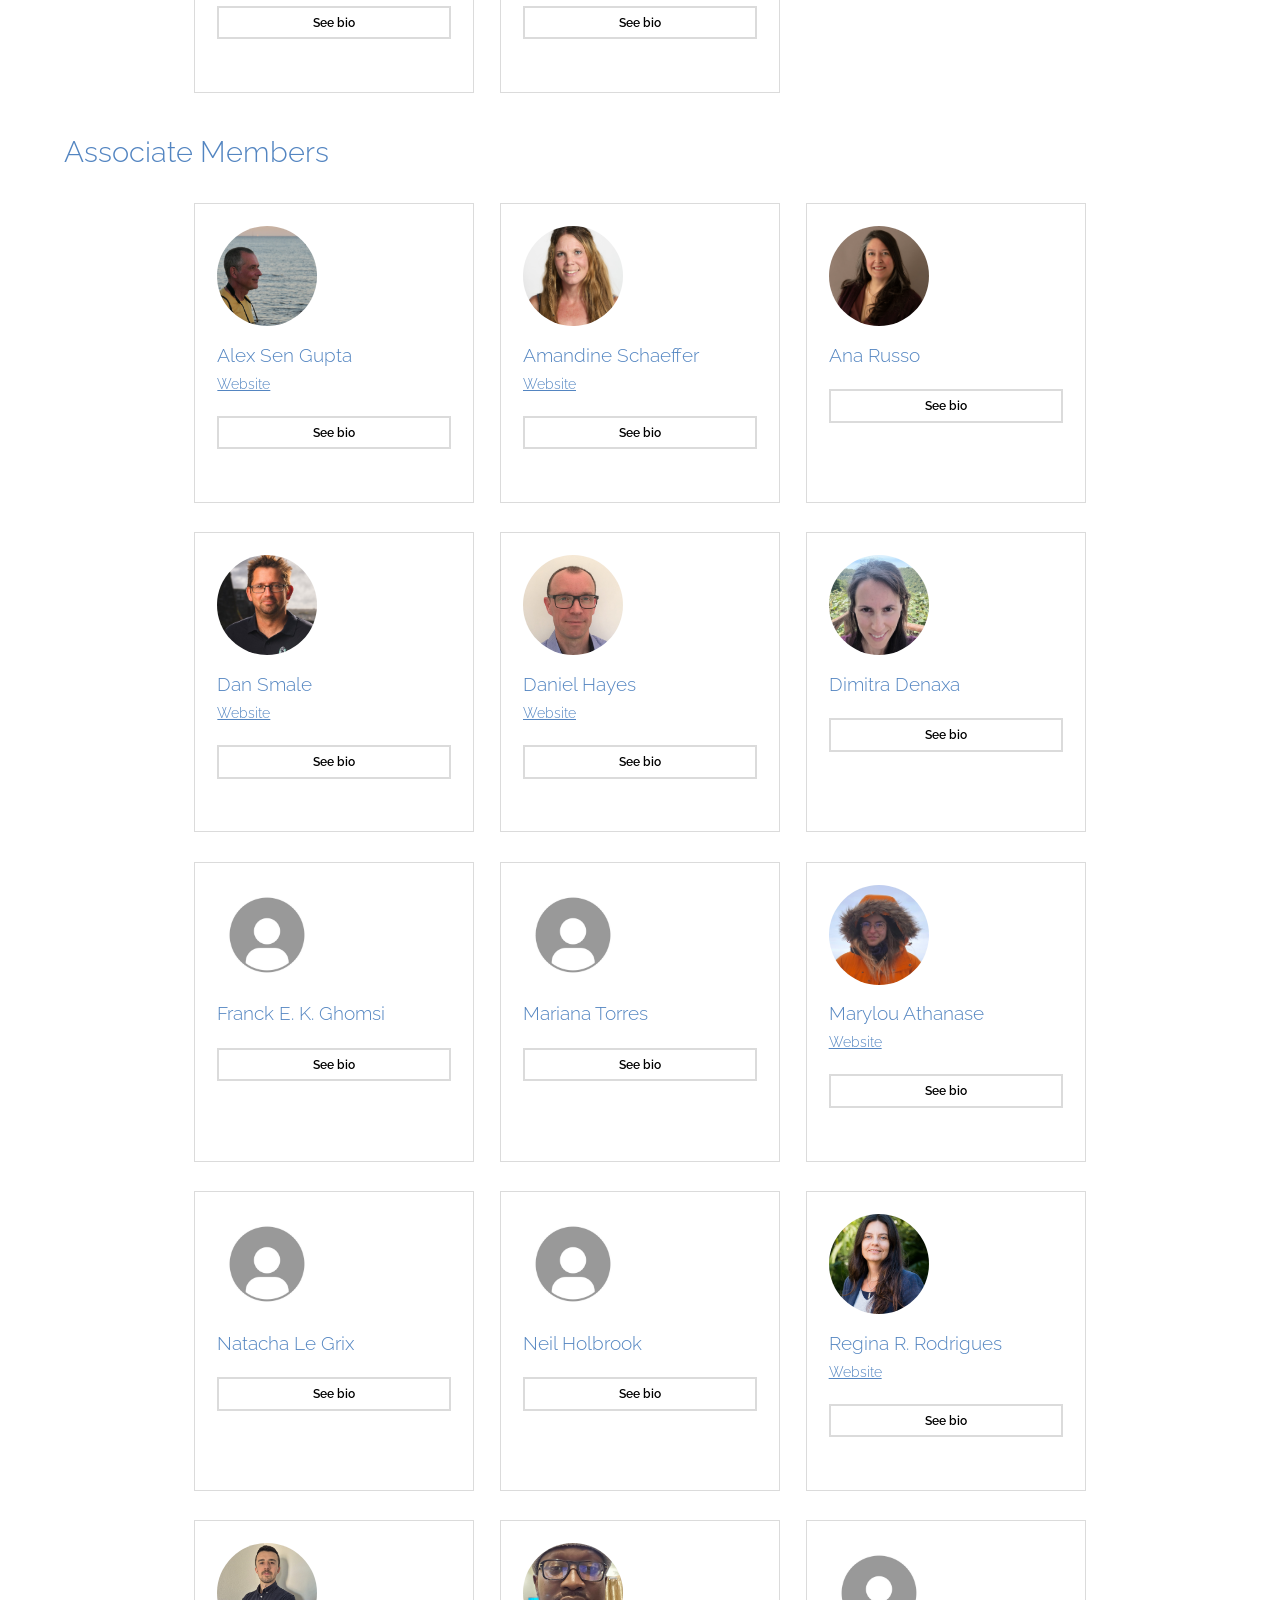
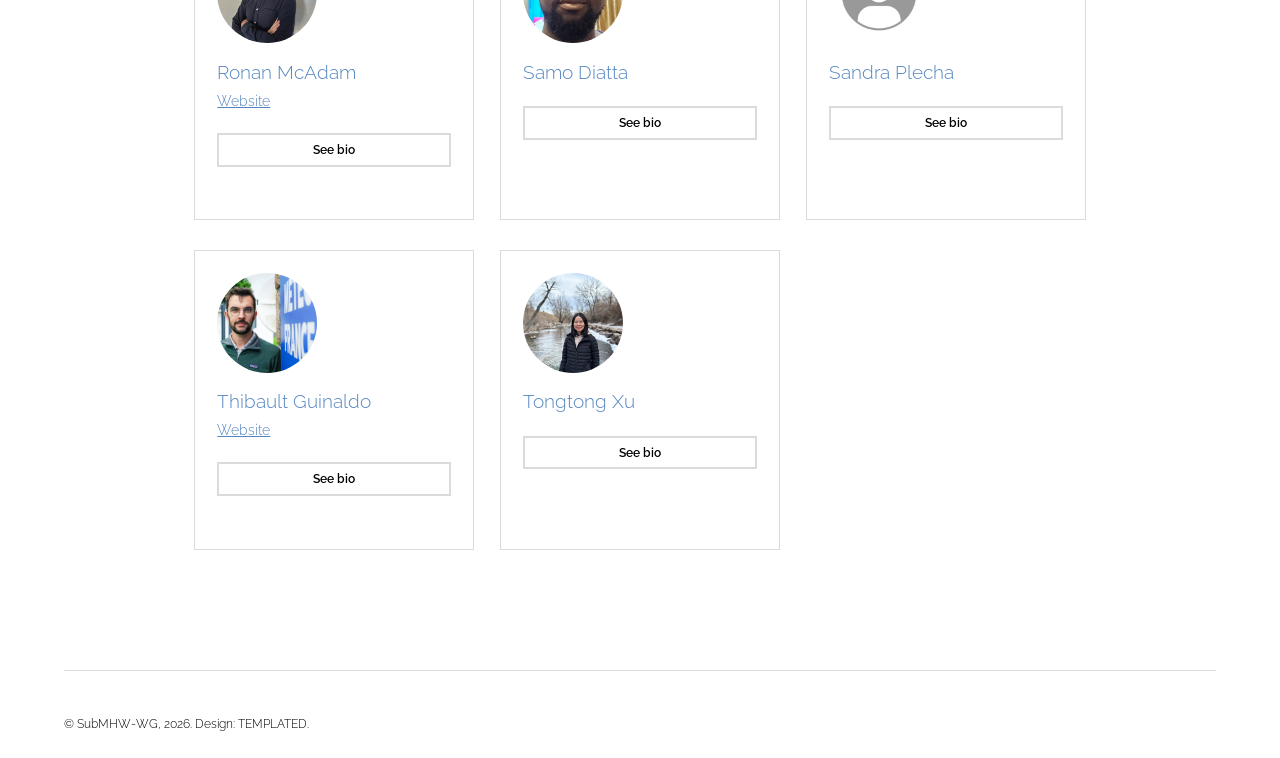
<file: members.html>
<!DOCTYPE HTML>
<!--
	Theory by TEMPLATED
	templated.co @templatedco
	Released for free under the Creative Commons Attribution 3.0 license (templated.co/license)
-->
<html>
	<head>
		<title>Members | SubMHW-WG</title>
		<meta charset="utf-8" />
		<meta name="viewport" content="width=device-width, initial-scale=1" />
		<link rel="stylesheet" href="assets/css/main.css" />
		<style>
			.member-grid {
				display: grid;
				grid-template-columns: repeat(auto-fit, 280px);
				justify-content: center;
				gap: 2em 1.75em;
			}

			.member-section {
				margin-top: 2.5em;
			}

			.member-section h3 {
				font-size: 2.0em;
				margin-bottom: 1em;
			}

			.member-section:first-of-type {
				margin-top: 0;
			}

			.member-card {
				width: 280px;
				max-width: none;
				margin: 0;
				height: 300px;
				display: flex;
				flex-direction: column;
				min-width: 0;
				overflow: hidden;
			}

			.member-card.expanded {
				height: auto;
			}

			.member-details {
				display: none;
				margin-top: 0.75em;
			}

			.member-details.visible {
				display: block;
			}

			.member-card .image.round {
				margin: 0 0 1em 0;
				width: 100px;
				aspect-ratio: 1 / 1;
				overflow: hidden;
				display: block;
				flex: 0 0 auto;
			}

			.member-card .image.round img {
				width: 100%;
				height: 100%;
				object-fit: cover;
				object-position: center;
			}

			.member-header {
				display: block;
				margin-bottom: 0.75em;
			}

			.member-header h3 {
				margin: 0;
                font-size: 1.3em;
			}

			.member-website {
				display: inline-block;
				margin-top: 0.25em;
				font-size: 0.95em;
				text-decoration: underline;
			}

			.member-scholar {
				display: inline-block;
				font-size: 0.95em;
				text-decoration: underline;
			}

			.member-actions {
				display: flex;
				flex-direction: column;
				gap: 0.5em;
				margin-top: 0.75em;
			}

			.member-actions .button {
				margin-left: 0;
				width: 100%;
				text-align: center;
				white-space: normal;
			}

			@media screen and (max-width: 480px) {
				.member-grid {
					grid-template-columns: 1fr;
					justify-content: stretch;
				}

				.member-card {
					width: 100%;
					height: auto;
				}

				.member-card .image.round {
					width: 88px;
				}
			}

			.member-meta {
				margin-bottom: 0.75em;
			}

			.member-meta p {
				margin: 0;
				font-size: 0.95em;
			}

			.member-bio {
				font-size: 0.95em;
			}

			.member-toggle {
				margin-top: 0.75em;
			}

			.member-links {
				margin-top: auto;
				display: flex;
				gap: 0.75em;
				flex-wrap: wrap;
			}
		</style>
	</head>
	<body class="subpage">

		<!-- Header -->
			<header id="header">
				<div class="inner">
					<a href="index.html" class="logo">Home</a>
					<nav id="nav">
						<a href="index.html">Home</a>
						<a href="members.html">Members</a>
						<a href="events.html">Events</a>

					</nav>
					<a href="#navPanel" class="navPanelToggle"><span class="fa fa-bars"></span></a>
				</div>
			</header>

		<!-- Main -->
			<section id="main" class="wrapper">
				<div class="inner">
					<header class="align-center">
						<h2>Members</h2>
					</header>

					<div id="memberSections"></div>
					<p id="membersStatus"></p>
				</div>
			</section>

		<!-- Footer -->
			<footer id="footer">
				<div class="inner">
					<div class="flex">
						<div class="copyright">
							&copy; SubMHW-WG, 2026. Design: <a href="https://templated.co">TEMPLATED</a>.
						</div>
					</div>
				</div>
			</footer>

		<!-- Scripts -->
			<script src="assets/js/jquery.min.js"></script>
			<script src="assets/js/skel.min.js"></script>
			<script src="assets/js/util.js"></script>
			<script>
				(function() {
					var sectionsContainer = document.getElementById('memberSections');
					var statusLabel = document.getElementById('membersStatus');
					var sectionOrder = ['chair', 'full', 'associate'];
					var sectionTitles = {
						chair: 'Chairs',
						full: 'Full Members',
						associate: 'Associate Members'
					};

					function parseCsv(text) {
						var rows = [];
						var current = '';
						var row = [];
						var insideQuotes = false;

						for (var i = 0; i < text.length; i++) {
							var ch = text[i];

							if (insideQuotes) {
								if (ch === '"' && text[i + 1] === '"') {
									current += '"';
									i++;
								} else if (ch === '"') {
									insideQuotes = false;
								} else {
									current += ch;
								}
							} else if (ch === '"') {
								insideQuotes = true;
							} else if (ch === ',') {
								row.push(current);
								current = '';
							} else if (ch === '\n') {
								row.push(current);
								rows.push(row);
								row = [];
								current = '';
							} else if (ch !== '\r') {
								current += ch;
							}
						}

						if (current.length > 0 || row.length > 0) {
							row.push(current);
							rows.push(row);
						}

						if (!rows.length) {
							return [];
						}

						var headers = rows[0];
						var output = [];

						for (var r = 1; r < rows.length; r++) {
							if (!rows[r].length || !rows[r][0].trim()) {
								continue;
							}

							var item = {};
							for (var c = 0; c < headers.length; c++) {
								item[headers[c]] = rows[r][c] ? rows[r][c].trim() : '';
							}
							output.push(item);
						}

						return output;
					}

					function normalizeUrl(value) {
						if (!value) {
							return '';
						}
						var cleaned = value.trim();
						if (!cleaned) {
							return '';
						}
						if (/^https?:\/\//i.test(cleaned)) {
							return cleaned;
						}
						return 'https://' + cleaned;
					}

					function addText(parent, text) {
						var p = document.createElement('p');
						p.textContent = text;
						parent.appendChild(p);
					}

					function buildCard(member) {
						var article = document.createElement('article');
						article.className = 'box member-card';

						if (member.image) {
						var imageWrap = document.createElement('div');
						imageWrap.className = 'image round';

						var image = document.createElement('img');
						image.src = 'images/pictures/' + encodeURIComponent(member.image);
						image.alt = member.Name || 'Member photo';
						image.onerror = function() {
							imageWrap.style.display = 'none';
						};

						imageWrap.appendChild(image);
						article.appendChild(imageWrap);
					}

					var headerDiv = document.createElement('div');
					headerDiv.className = 'member-header';

					var heading = document.createElement('h3');
					heading.textContent = member.Name || 'Unnamed Member';
					headerDiv.appendChild(heading);

					var profileLink = normalizeUrl(member.Link);
					if (profileLink) {
						var profileText = document.createElement('a');
						profileText.className = 'member-website';
						profileText.href = profileLink;
						profileText.target = '_blank';
						profileText.rel = 'noopener noreferrer';
						profileText.textContent = 'Website';
						headerDiv.appendChild(profileText);
					}

					article.appendChild(headerDiv);

						var details = document.createElement('div');
						details.className = 'member-details';

						var hasDetails = false;

						var meta = document.createElement('div');
						meta.className = 'member-meta';

						if (member.Title) {
							addText(meta, member.Title);
							hasDetails = true;
						}
						if (member.Affiliation) {
							addText(meta, member.Affiliation);
							hasDetails = true;
						}

						var locationParts = [member['City/State'], member.Country].filter(Boolean);
						if (locationParts.length) {
							addText(meta, locationParts.join(', '));
							hasDetails = true;
						}

						if (meta.children.length) {
							details.appendChild(meta);
						}

						if (member.Bio) {
							var bio = document.createElement('p');
							bio.className = 'member-bio';
							bio.textContent = member.Bio;
							details.appendChild(bio);
							hasDetails = true;
						}

						var links = [
							normalizeUrl(member.Link2)
						].filter(Boolean);

						if (links.length) {
							var linksWrap = document.createElement('div');
							linksWrap.className = 'member-links';

							for (var i = 0; i < links.length; i++) {
								var a = document.createElement('a');
								a.className = 'member-scholar';
								a.href = links[i];
								a.target = '_blank';
								a.rel = 'noopener noreferrer';
								a.textContent = 'Google Scholar';
								linksWrap.appendChild(a);
							}

							details.appendChild(linksWrap);
							hasDetails = true;
						}

						if (hasDetails) {
							article.appendChild(details);

							var toggle = document.createElement('a');
							toggle.href = '#';
							toggle.className = 'button alt small member-toggle';
							toggle.textContent = 'See bio';
							toggle.onclick = function(event) {
								event.preventDefault();
								details.classList.toggle('visible');
								article.classList.toggle('expanded');
								toggle.textContent = details.classList.contains('visible') ? 'Hide bio' : 'See bio';
							};
							article.appendChild(toggle);
						}

						return article;
					}

					function getMembershipKey(value) {
						if (!value) {
							return 'associate';
						}

						var normalized = value.toLowerCase().trim();
						if (normalized.indexOf('chair') === 0) {
							return 'chair';
						}
						if (normalized.indexOf('full') === 0) {
							return 'full';
						}
						if (normalized.indexOf('associate') === 0) {
							return 'associate';
						}

						return 'associate';
					}

					function buildSection(title, members) {
						if (!members.length) {
							return;
						}

						var section = document.createElement('section');
						section.className = 'member-section';

						var heading = document.createElement('h3');
						heading.textContent = title;
						section.appendChild(heading);

						var grid = document.createElement('div');
						grid.className = 'member-grid';

						for (var i = 0; i < members.length; i++) {
							grid.appendChild(buildCard(members[i]));
						}

						section.appendChild(grid);
						sectionsContainer.appendChild(section);
					}

					fetch('assets/files/member_bios.csv')
						.then(function(response) {
							if (!response.ok) {
								throw new Error('Unable to load member bios CSV.');
							}
							return response.text();
						})
						.then(function(csvText) {
							var members = parseCsv(csvText);

							if (!members.length) {
								statusLabel.textContent = 'No member records found.';
								return;
							}

							var groupedMembers = {
								chair: [],
								full: [],
								associate: []
							};

							for (var i = 0; i < members.length; i++) {
								var key = getMembershipKey(members[i].Membership);
								groupedMembers[key].push(members[i]);
							}

							for (var j = 0; j < sectionOrder.length; j++) {
								var sectionKey = sectionOrder[j];
								buildSection(sectionTitles[sectionKey], groupedMembers[sectionKey]);
							}

							;
						})
						.catch(function() {
							statusLabel.textContent = 'Unable to load member profiles right now.';
						});
				})();
			</script>
			<script src="assets/js/main.js"></script>

	</body>
</html>
</file>
<file: assets/css/main.css>
@charset "UTF-8";
@import url(font-awesome.min.css);
@import "https://fonts.googleapis.com/css?family=Raleway:100,300,600";

/*
	Theory by TEMPLATED
	templated.co @templatedco
	Released for free under the Creative Commons Attribution 3.0 license (templated.co/license)
*/

/* Reset */

	html, body, div, span, applet, object, iframe, h1, h2, h3, h4, h5, h6, p, blockquote, pre, a, abbr, acronym, address, big, cite, code, del, dfn, em, img, ins, kbd, q, s, samp, small, strike, strong, sub, sup, tt, var, b, u, i, center, dl, dt, dd, ol, ul, li, fieldset, form, label, legend, table, caption, tbody, tfoot, thead, tr, th, td, article, aside, canvas, details, embed, figure, figcaption, footer, header, hgroup, menu, nav, output, ruby, section, summary, time, mark, audio, video {
		margin: 0;
		padding: 0;
		border: 0;
		font-size: 100%;
		font: inherit;
		vertical-align: baseline;
	}

	article, aside, details, figcaption, figure, footer, header, hgroup, menu, nav, section {
		display: block;
	}

	body {
		line-height: 1;
	}

	ol, ul {
		list-style: none;
	}

	blockquote, q {
		quotes: none;
	}

	blockquote:before, blockquote:after, q:before, q:after {
		content: '';
		content: none;
	}

	table {
		border-collapse: collapse;
		border-spacing: 0;
	}

	body {
		-webkit-text-size-adjust: none;
	}

/* Box Model */

	*, *:before, *:after {
		-moz-box-sizing: border-box;
		-webkit-box-sizing: border-box;
		box-sizing: border-box;
	}

/* Containers */

	.container {
		margin-left: auto;
		margin-right: auto;
	}

	.container.\31 25\25 {
		width: 100%;
		max-width: 100em;
		min-width: 80em;
	}

	.container.\37 5\25 {
		width: 60em;
	}

	.container.\35 0\25 {
		width: 40em;
	}

	.container.\32 5\25 {
		width: 20em;
	}

	.container {
		width: 80em;
	}

	@media screen and (max-width: 1680px) {

		.container.\31 25\25 {
			width: 100%;
			max-width: 100em;
			min-width: 80em;
		}

		.container.\37 5\25 {
			width: 60em;
		}

		.container.\35 0\25 {
			width: 40em;
		}

		.container.\32 5\25 {
			width: 20em;
		}

		.container {
			width: 80em;
		}

	}

	@media screen and (max-width: 1280px) {

		.container.\31 25\25 {
			width: 100%;
			max-width: 81.25em;
			min-width: 65em;
		}

		.container.\37 5\25 {
			width: 48.75em;
		}

		.container.\35 0\25 {
			width: 32.5em;
		}

		.container.\32 5\25 {
			width: 16.25em;
		}

		.container {
			width: 65em;
		}

	}

	@media screen and (max-width: 980px) {

		.container.\31 25\25 {
			width: 100%;
			max-width: 112.5%;
			min-width: 90%;
		}

		.container.\37 5\25 {
			width: 67.5%;
		}

		.container.\35 0\25 {
			width: 45%;
		}

		.container.\32 5\25 {
			width: 22.5%;
		}

		.container {
			width: 90%;
		}

	}

	@media screen and (max-width: 736px) {

		.container.\31 25\25 {
			width: 100%;
			max-width: 112.5%;
			min-width: 90%;
		}

		.container.\37 5\25 {
			width: 67.5%;
		}

		.container.\35 0\25 {
			width: 45%;
		}

		.container.\32 5\25 {
			width: 22.5%;
		}

		.container {
			width: 90% !important;
		}

	}

	@media screen and (max-width: 480px) {

		.container.\31 25\25 {
			width: 100%;
			max-width: 112.5%;
			min-width: 90%;
		}

		.container.\37 5\25 {
			width: 67.5%;
		}

		.container.\35 0\25 {
			width: 45%;
		}

		.container.\32 5\25 {
			width: 22.5%;
		}

		.container {
			width: 90% !important;
		}

	}

/* Grid */

	.row {
		border-bottom: solid 1px transparent;
		-moz-box-sizing: border-box;
		-webkit-box-sizing: border-box;
		box-sizing: border-box;
	}

	.row > * {
		float: left;
		-moz-box-sizing: border-box;
		-webkit-box-sizing: border-box;
		box-sizing: border-box;
	}

	.row:after, .row:before {
		content: '';
		display: block;
		clear: both;
		height: 0;
	}

	.row.uniform > * > :first-child {
		margin-top: 0;
	}

	.row.uniform > * > :last-child {
		margin-bottom: 0;
	}

	.row.\30 \25 > * {
		padding: 0 0 0 0em;
	}

	.row.\30 \25 {
		margin: 0 0 -1px 0em;
	}

	.row.uniform.\30 \25 > * {
		padding: 0em 0 0 0em;
	}

	.row.uniform.\30 \25 {
		margin: 0em 0 -1px 0em;
	}

	.row > * {
		padding: 0 0 0 2em;
	}

	.row {
		margin: 0 0 -1px -2em;
	}

	.row.uniform > * {
		padding: 2em 0 0 2em;
	}

	.row.uniform {
		margin: -2em 0 -1px -2em;
	}

	.row.\32 00\25 > * {
		padding: 0 0 0 4em;
	}

	.row.\32 00\25 {
		margin: 0 0 -1px -4em;
	}

	.row.uniform.\32 00\25 > * {
		padding: 4em 0 0 4em;
	}

	.row.uniform.\32 00\25 {
		margin: -4em 0 -1px -4em;
	}

	.row.\31 50\25 > * {
		padding: 0 0 0 3em;
	}

	.row.\31 50\25 {
		margin: 0 0 -1px -3em;
	}

	.row.uniform.\31 50\25 > * {
		padding: 3em 0 0 3em;
	}

	.row.uniform.\31 50\25 {
		margin: -3em 0 -1px -3em;
	}

	.row.\35 0\25 > * {
		padding: 0 0 0 1em;
	}

	.row.\35 0\25 {
		margin: 0 0 -1px -1em;
	}

	.row.uniform.\35 0\25 > * {
		padding: 1em 0 0 1em;
	}

	.row.uniform.\35 0\25 {
		margin: -1em 0 -1px -1em;
	}

	.row.\32 5\25 > * {
		padding: 0 0 0 0.5em;
	}

	.row.\32 5\25 {
		margin: 0 0 -1px -0.5em;
	}

	.row.uniform.\32 5\25 > * {
		padding: 0.5em 0 0 0.5em;
	}

	.row.uniform.\32 5\25 {
		margin: -0.5em 0 -1px -0.5em;
	}

	.\31 2u, .\31 2u\24 {
		width: 100%;
		clear: none;
		margin-left: 0;
	}

	.\31 1u, .\31 1u\24 {
		width: 91.6666666667%;
		clear: none;
		margin-left: 0;
	}

	.\31 0u, .\31 0u\24 {
		width: 83.3333333333%;
		clear: none;
		margin-left: 0;
	}

	.\39 u, .\39 u\24 {
		width: 75%;
		clear: none;
		margin-left: 0;
	}

	.\38 u, .\38 u\24 {
		width: 66.6666666667%;
		clear: none;
		margin-left: 0;
	}

	.\37 u, .\37 u\24 {
		width: 58.3333333333%;
		clear: none;
		margin-left: 0;
	}

	.\36 u, .\36 u\24 {
		width: 50%;
		clear: none;
		margin-left: 0;
	}

	.\35 u, .\35 u\24 {
		width: 41.6666666667%;
		clear: none;
		margin-left: 0;
	}

	.\34 u, .\34 u\24 {
		width: 33.3333333333%;
		clear: none;
		margin-left: 0;
	}

	.\33 u, .\33 u\24 {
		width: 25%;
		clear: none;
		margin-left: 0;
	}

	.\32 u, .\32 u\24 {
		width: 16.6666666667%;
		clear: none;
		margin-left: 0;
	}

	.\31 u, .\31 u\24 {
		width: 8.3333333333%;
		clear: none;
		margin-left: 0;
	}

	.\31 2u\24 + *,
	.\31 1u\24 + *,
	.\31 0u\24 + *,
	.\39 u\24 + *,
	.\38 u\24 + *,
	.\37 u\24 + *,
	.\36 u\24 + *,
	.\35 u\24 + *,
	.\34 u\24 + *,
	.\33 u\24 + *,
	.\32 u\24 + *,
	.\31 u\24 + * {
		clear: left;
	}

	.\-11u {
		margin-left: 91.66667%;
	}

	.\-10u {
		margin-left: 83.33333%;
	}

	.\-9u {
		margin-left: 75%;
	}

	.\-8u {
		margin-left: 66.66667%;
	}

	.\-7u {
		margin-left: 58.33333%;
	}

	.\-6u {
		margin-left: 50%;
	}

	.\-5u {
		margin-left: 41.66667%;
	}

	.\-4u {
		margin-left: 33.33333%;
	}

	.\-3u {
		margin-left: 25%;
	}

	.\-2u {
		margin-left: 16.66667%;
	}

	.\-1u {
		margin-left: 8.33333%;
	}

	@media screen and (max-width: 1680px) {

		.row > * {
			padding: 0 0 0 2em;
		}

		.row {
			margin: 0 0 -1px -2em;
		}

		.row.uniform > * {
			padding: 2em 0 0 2em;
		}

		.row.uniform {
			margin: -2em 0 -1px -2em;
		}

		.row.\32 00\25 > * {
			padding: 0 0 0 4em;
		}

		.row.\32 00\25 {
			margin: 0 0 -1px -4em;
		}

		.row.uniform.\32 00\25 > * {
			padding: 4em 0 0 4em;
		}

		.row.uniform.\32 00\25 {
			margin: -4em 0 -1px -4em;
		}

		.row.\31 50\25 > * {
			padding: 0 0 0 3em;
		}

		.row.\31 50\25 {
			margin: 0 0 -1px -3em;
		}

		.row.uniform.\31 50\25 > * {
			padding: 3em 0 0 3em;
		}

		.row.uniform.\31 50\25 {
			margin: -3em 0 -1px -3em;
		}

		.row.\35 0\25 > * {
			padding: 0 0 0 1em;
		}

		.row.\35 0\25 {
			margin: 0 0 -1px -1em;
		}

		.row.uniform.\35 0\25 > * {
			padding: 1em 0 0 1em;
		}

		.row.uniform.\35 0\25 {
			margin: -1em 0 -1px -1em;
		}

		.row.\32 5\25 > * {
			padding: 0 0 0 0.5em;
		}

		.row.\32 5\25 {
			margin: 0 0 -1px -0.5em;
		}

		.row.uniform.\32 5\25 > * {
			padding: 0.5em 0 0 0.5em;
		}

		.row.uniform.\32 5\25 {
			margin: -0.5em 0 -1px -0.5em;
		}

		.\31 2u\28xlarge\29, .\31 2u\24\28xlarge\29 {
			width: 100%;
			clear: none;
			margin-left: 0;
		}

		.\31 1u\28xlarge\29, .\31 1u\24\28xlarge\29 {
			width: 91.6666666667%;
			clear: none;
			margin-left: 0;
		}

		.\31 0u\28xlarge\29, .\31 0u\24\28xlarge\29 {
			width: 83.3333333333%;
			clear: none;
			margin-left: 0;
		}

		.\39 u\28xlarge\29, .\39 u\24\28xlarge\29 {
			width: 75%;
			clear: none;
			margin-left: 0;
		}

		.\38 u\28xlarge\29, .\38 u\24\28xlarge\29 {
			width: 66.6666666667%;
			clear: none;
			margin-left: 0;
		}

		.\37 u\28xlarge\29, .\37 u\24\28xlarge\29 {
			width: 58.3333333333%;
			clear: none;
			margin-left: 0;
		}

		.\36 u\28xlarge\29, .\36 u\24\28xlarge\29 {
			width: 50%;
			clear: none;
			margin-left: 0;
		}

		.\35 u\28xlarge\29, .\35 u\24\28xlarge\29 {
			width: 41.6666666667%;
			clear: none;
			margin-left: 0;
		}

		.\34 u\28xlarge\29, .\34 u\24\28xlarge\29 {
			width: 33.3333333333%;
			clear: none;
			margin-left: 0;
		}

		.\33 u\28xlarge\29, .\33 u\24\28xlarge\29 {
			width: 25%;
			clear: none;
			margin-left: 0;
		}

		.\32 u\28xlarge\29, .\32 u\24\28xlarge\29 {
			width: 16.6666666667%;
			clear: none;
			margin-left: 0;
		}

		.\31 u\28xlarge\29, .\31 u\24\28xlarge\29 {
			width: 8.3333333333%;
			clear: none;
			margin-left: 0;
		}

		.\31 2u\24\28xlarge\29 + *,
		.\31 1u\24\28xlarge\29 + *,
		.\31 0u\24\28xlarge\29 + *,
		.\39 u\24\28xlarge\29 + *,
		.\38 u\24\28xlarge\29 + *,
		.\37 u\24\28xlarge\29 + *,
		.\36 u\24\28xlarge\29 + *,
		.\35 u\24\28xlarge\29 + *,
		.\34 u\24\28xlarge\29 + *,
		.\33 u\24\28xlarge\29 + *,
		.\32 u\24\28xlarge\29 + *,
		.\31 u\24\28xlarge\29 + * {
			clear: left;
		}

		.\-11u\28xlarge\29 {
			margin-left: 91.66667%;
		}

		.\-10u\28xlarge\29 {
			margin-left: 83.33333%;
		}

		.\-9u\28xlarge\29 {
			margin-left: 75%;
		}

		.\-8u\28xlarge\29 {
			margin-left: 66.66667%;
		}

		.\-7u\28xlarge\29 {
			margin-left: 58.33333%;
		}

		.\-6u\28xlarge\29 {
			margin-left: 50%;
		}

		.\-5u\28xlarge\29 {
			margin-left: 41.66667%;
		}

		.\-4u\28xlarge\29 {
			margin-left: 33.33333%;
		}

		.\-3u\28xlarge\29 {
			margin-left: 25%;
		}

		.\-2u\28xlarge\29 {
			margin-left: 16.66667%;
		}

		.\-1u\28xlarge\29 {
			margin-left: 8.33333%;
		}

	}

	@media screen and (max-width: 1280px) {

		.row > * {
			padding: 0 0 0 1.5em;
		}

		.row {
			margin: 0 0 -1px -1.5em;
		}

		.row.uniform > * {
			padding: 1.5em 0 0 1.5em;
		}

		.row.uniform {
			margin: -1.5em 0 -1px -1.5em;
		}

		.row.\32 00\25 > * {
			padding: 0 0 0 3em;
		}

		.row.\32 00\25 {
			margin: 0 0 -1px -3em;
		}

		.row.uniform.\32 00\25 > * {
			padding: 3em 0 0 3em;
		}

		.row.uniform.\32 00\25 {
			margin: -3em 0 -1px -3em;
		}

		.row.\31 50\25 > * {
			padding: 0 0 0 2.25em;
		}

		.row.\31 50\25 {
			margin: 0 0 -1px -2.25em;
		}

		.row.uniform.\31 50\25 > * {
			padding: 2.25em 0 0 2.25em;
		}

		.row.uniform.\31 50\25 {
			margin: -2.25em 0 -1px -2.25em;
		}

		.row.\35 0\25 > * {
			padding: 0 0 0 0.75em;
		}

		.row.\35 0\25 {
			margin: 0 0 -1px -0.75em;
		}

		.row.uniform.\35 0\25 > * {
			padding: 0.75em 0 0 0.75em;
		}

		.row.uniform.\35 0\25 {
			margin: -0.75em 0 -1px -0.75em;
		}

		.row.\32 5\25 > * {
			padding: 0 0 0 0.375em;
		}

		.row.\32 5\25 {
			margin: 0 0 -1px -0.375em;
		}

		.row.uniform.\32 5\25 > * {
			padding: 0.375em 0 0 0.375em;
		}

		.row.uniform.\32 5\25 {
			margin: -0.375em 0 -1px -0.375em;
		}

		.\31 2u\28large\29, .\31 2u\24\28large\29 {
			width: 100%;
			clear: none;
			margin-left: 0;
		}

		.\31 1u\28large\29, .\31 1u\24\28large\29 {
			width: 91.6666666667%;
			clear: none;
			margin-left: 0;
		}

		.\31 0u\28large\29, .\31 0u\24\28large\29 {
			width: 83.3333333333%;
			clear: none;
			margin-left: 0;
		}

		.\39 u\28large\29, .\39 u\24\28large\29 {
			width: 75%;
			clear: none;
			margin-left: 0;
		}

		.\38 u\28large\29, .\38 u\24\28large\29 {
			width: 66.6666666667%;
			clear: none;
			margin-left: 0;
		}

		.\37 u\28large\29, .\37 u\24\28large\29 {
			width: 58.3333333333%;
			clear: none;
			margin-left: 0;
		}

		.\36 u\28large\29, .\36 u\24\28large\29 {
			width: 50%;
			clear: none;
			margin-left: 0;
		}

		.\35 u\28large\29, .\35 u\24\28large\29 {
			width: 41.6666666667%;
			clear: none;
			margin-left: 0;
		}

		.\34 u\28large\29, .\34 u\24\28large\29 {
			width: 33.3333333333%;
			clear: none;
			margin-left: 0;
		}

		.\33 u\28large\29, .\33 u\24\28large\29 {
			width: 25%;
			clear: none;
			margin-left: 0;
		}

		.\32 u\28large\29, .\32 u\24\28large\29 {
			width: 16.6666666667%;
			clear: none;
			margin-left: 0;
		}

		.\31 u\28large\29, .\31 u\24\28large\29 {
			width: 8.3333333333%;
			clear: none;
			margin-left: 0;
		}

		.\31 2u\24\28large\29 + *,
		.\31 1u\24\28large\29 + *,
		.\31 0u\24\28large\29 + *,
		.\39 u\24\28large\29 + *,
		.\38 u\24\28large\29 + *,
		.\37 u\24\28large\29 + *,
		.\36 u\24\28large\29 + *,
		.\35 u\24\28large\29 + *,
		.\34 u\24\28large\29 + *,
		.\33 u\24\28large\29 + *,
		.\32 u\24\28large\29 + *,
		.\31 u\24\28large\29 + * {
			clear: left;
		}

		.\-11u\28large\29 {
			margin-left: 91.66667%;
		}

		.\-10u\28large\29 {
			margin-left: 83.33333%;
		}

		.\-9u\28large\29 {
			margin-left: 75%;
		}

		.\-8u\28large\29 {
			margin-left: 66.66667%;
		}

		.\-7u\28large\29 {
			margin-left: 58.33333%;
		}

		.\-6u\28large\29 {
			margin-left: 50%;
		}

		.\-5u\28large\29 {
			margin-left: 41.66667%;
		}

		.\-4u\28large\29 {
			margin-left: 33.33333%;
		}

		.\-3u\28large\29 {
			margin-left: 25%;
		}

		.\-2u\28large\29 {
			margin-left: 16.66667%;
		}

		.\-1u\28large\29 {
			margin-left: 8.33333%;
		}

	}

	@media screen and (max-width: 980px) {

		.row > * {
			padding: 0 0 0 1.5em;
		}

		.row {
			margin: 0 0 -1px -1.5em;
		}

		.row.uniform > * {
			padding: 1.5em 0 0 1.5em;
		}

		.row.uniform {
			margin: -1.5em 0 -1px -1.5em;
		}

		.row.\32 00\25 > * {
			padding: 0 0 0 3em;
		}

		.row.\32 00\25 {
			margin: 0 0 -1px -3em;
		}

		.row.uniform.\32 00\25 > * {
			padding: 3em 0 0 3em;
		}

		.row.uniform.\32 00\25 {
			margin: -3em 0 -1px -3em;
		}

		.row.\31 50\25 > * {
			padding: 0 0 0 2.25em;
		}

		.row.\31 50\25 {
			margin: 0 0 -1px -2.25em;
		}

		.row.uniform.\31 50\25 > * {
			padding: 2.25em 0 0 2.25em;
		}

		.row.uniform.\31 50\25 {
			margin: -2.25em 0 -1px -2.25em;
		}

		.row.\35 0\25 > * {
			padding: 0 0 0 0.75em;
		}

		.row.\35 0\25 {
			margin: 0 0 -1px -0.75em;
		}

		.row.uniform.\35 0\25 > * {
			padding: 0.75em 0 0 0.75em;
		}

		.row.uniform.\35 0\25 {
			margin: -0.75em 0 -1px -0.75em;
		}

		.row.\32 5\25 > * {
			padding: 0 0 0 0.375em;
		}

		.row.\32 5\25 {
			margin: 0 0 -1px -0.375em;
		}

		.row.uniform.\32 5\25 > * {
			padding: 0.375em 0 0 0.375em;
		}

		.row.uniform.\32 5\25 {
			margin: -0.375em 0 -1px -0.375em;
		}

		.\31 2u\28medium\29, .\31 2u\24\28medium\29 {
			width: 100%;
			clear: none;
			margin-left: 0;
		}

		.\31 1u\28medium\29, .\31 1u\24\28medium\29 {
			width: 91.6666666667%;
			clear: none;
			margin-left: 0;
		}

		.\31 0u\28medium\29, .\31 0u\24\28medium\29 {
			width: 83.3333333333%;
			clear: none;
			margin-left: 0;
		}

		.\39 u\28medium\29, .\39 u\24\28medium\29 {
			width: 75%;
			clear: none;
			margin-left: 0;
		}

		.\38 u\28medium\29, .\38 u\24\28medium\29 {
			width: 66.6666666667%;
			clear: none;
			margin-left: 0;
		}

		.\37 u\28medium\29, .\37 u\24\28medium\29 {
			width: 58.3333333333%;
			clear: none;
			margin-left: 0;
		}

		.\36 u\28medium\29, .\36 u\24\28medium\29 {
			width: 50%;
			clear: none;
			margin-left: 0;
		}

		.\35 u\28medium\29, .\35 u\24\28medium\29 {
			width: 41.6666666667%;
			clear: none;
			margin-left: 0;
		}

		.\34 u\28medium\29, .\34 u\24\28medium\29 {
			width: 33.3333333333%;
			clear: none;
			margin-left: 0;
		}

		.\33 u\28medium\29, .\33 u\24\28medium\29 {
			width: 25%;
			clear: none;
			margin-left: 0;
		}

		.\32 u\28medium\29, .\32 u\24\28medium\29 {
			width: 16.6666666667%;
			clear: none;
			margin-left: 0;
		}

		.\31 u\28medium\29, .\31 u\24\28medium\29 {
			width: 8.3333333333%;
			clear: none;
			margin-left: 0;
		}

		.\31 2u\24\28medium\29 + *,
		.\31 1u\24\28medium\29 + *,
		.\31 0u\24\28medium\29 + *,
		.\39 u\24\28medium\29 + *,
		.\38 u\24\28medium\29 + *,
		.\37 u\24\28medium\29 + *,
		.\36 u\24\28medium\29 + *,
		.\35 u\24\28medium\29 + *,
		.\34 u\24\28medium\29 + *,
		.\33 u\24\28medium\29 + *,
		.\32 u\24\28medium\29 + *,
		.\31 u\24\28medium\29 + * {
			clear: left;
		}

		.\-11u\28medium\29 {
			margin-left: 91.66667%;
		}

		.\-10u\28medium\29 {
			margin-left: 83.33333%;
		}

		.\-9u\28medium\29 {
			margin-left: 75%;
		}

		.\-8u\28medium\29 {
			margin-left: 66.66667%;
		}

		.\-7u\28medium\29 {
			margin-left: 58.33333%;
		}

		.\-6u\28medium\29 {
			margin-left: 50%;
		}

		.\-5u\28medium\29 {
			margin-left: 41.66667%;
		}

		.\-4u\28medium\29 {
			margin-left: 33.33333%;
		}

		.\-3u\28medium\29 {
			margin-left: 25%;
		}

		.\-2u\28medium\29 {
			margin-left: 16.66667%;
		}

		.\-1u\28medium\29 {
			margin-left: 8.33333%;
		}

	}

	@media screen and (max-width: 736px) {

		.row > * {
			padding: 0 0 0 1.25em;
		}

		.row {
			margin: 0 0 -1px -1.25em;
		}

		.row.uniform > * {
			padding: 1.25em 0 0 1.25em;
		}

		.row.uniform {
			margin: -1.25em 0 -1px -1.25em;
		}

		.row.\32 00\25 > * {
			padding: 0 0 0 2.5em;
		}

		.row.\32 00\25 {
			margin: 0 0 -1px -2.5em;
		}

		.row.uniform.\32 00\25 > * {
			padding: 2.5em 0 0 2.5em;
		}

		.row.uniform.\32 00\25 {
			margin: -2.5em 0 -1px -2.5em;
		}

		.row.\31 50\25 > * {
			padding: 0 0 0 1.875em;
		}

		.row.\31 50\25 {
			margin: 0 0 -1px -1.875em;
		}

		.row.uniform.\31 50\25 > * {
			padding: 1.875em 0 0 1.875em;
		}

		.row.uniform.\31 50\25 {
			margin: -1.875em 0 -1px -1.875em;
		}

		.row.\35 0\25 > * {
			padding: 0 0 0 0.625em;
		}

		.row.\35 0\25 {
			margin: 0 0 -1px -0.625em;
		}

		.row.uniform.\35 0\25 > * {
			padding: 0.625em 0 0 0.625em;
		}

		.row.uniform.\35 0\25 {
			margin: -0.625em 0 -1px -0.625em;
		}

		.row.\32 5\25 > * {
			padding: 0 0 0 0.3125em;
		}

		.row.\32 5\25 {
			margin: 0 0 -1px -0.3125em;
		}

		.row.uniform.\32 5\25 > * {
			padding: 0.3125em 0 0 0.3125em;
		}

		.row.uniform.\32 5\25 {
			margin: -0.3125em 0 -1px -0.3125em;
		}

		.\31 2u\28small\29, .\31 2u\24\28small\29 {
			width: 100%;
			clear: none;
			margin-left: 0;
		}

		.\31 1u\28small\29, .\31 1u\24\28small\29 {
			width: 91.6666666667%;
			clear: none;
			margin-left: 0;
		}

		.\31 0u\28small\29, .\31 0u\24\28small\29 {
			width: 83.3333333333%;
			clear: none;
			margin-left: 0;
		}

		.\39 u\28small\29, .\39 u\24\28small\29 {
			width: 75%;
			clear: none;
			margin-left: 0;
		}

		.\38 u\28small\29, .\38 u\24\28small\29 {
			width: 66.6666666667%;
			clear: none;
			margin-left: 0;
		}

		.\37 u\28small\29, .\37 u\24\28small\29 {
			width: 58.3333333333%;
			clear: none;
			margin-left: 0;
		}

		.\36 u\28small\29, .\36 u\24\28small\29 {
			width: 50%;
			clear: none;
			margin-left: 0;
		}

		.\35 u\28small\29, .\35 u\24\28small\29 {
			width: 41.6666666667%;
			clear: none;
			margin-left: 0;
		}

		.\34 u\28small\29, .\34 u\24\28small\29 {
			width: 33.3333333333%;
			clear: none;
			margin-left: 0;
		}

		.\33 u\28small\29, .\33 u\24\28small\29 {
			width: 25%;
			clear: none;
			margin-left: 0;
		}

		.\32 u\28small\29, .\32 u\24\28small\29 {
			width: 16.6666666667%;
			clear: none;
			margin-left: 0;
		}

		.\31 u\28small\29, .\31 u\24\28small\29 {
			width: 8.3333333333%;
			clear: none;
			margin-left: 0;
		}

		.\31 2u\24\28small\29 + *,
		.\31 1u\24\28small\29 + *,
		.\31 0u\24\28small\29 + *,
		.\39 u\24\28small\29 + *,
		.\38 u\24\28small\29 + *,
		.\37 u\24\28small\29 + *,
		.\36 u\24\28small\29 + *,
		.\35 u\24\28small\29 + *,
		.\34 u\24\28small\29 + *,
		.\33 u\24\28small\29 + *,
		.\32 u\24\28small\29 + *,
		.\31 u\24\28small\29 + * {
			clear: left;
		}

		.\-11u\28small\29 {
			margin-left: 91.66667%;
		}

		.\-10u\28small\29 {
			margin-left: 83.33333%;
		}

		.\-9u\28small\29 {
			margin-left: 75%;
		}

		.\-8u\28small\29 {
			margin-left: 66.66667%;
		}

		.\-7u\28small\29 {
			margin-left: 58.33333%;
		}

		.\-6u\28small\29 {
			margin-left: 50%;
		}

		.\-5u\28small\29 {
			margin-left: 41.66667%;
		}

		.\-4u\28small\29 {
			margin-left: 33.33333%;
		}

		.\-3u\28small\29 {
			margin-left: 25%;
		}

		.\-2u\28small\29 {
			margin-left: 16.66667%;
		}

		.\-1u\28small\29 {
			margin-left: 8.33333%;
		}

	}

	@media screen and (max-width: 480px) {

		.row > * {
			padding: 0 0 0 1.25em;
		}

		.row {
			margin: 0 0 -1px -1.25em;
		}

		.row.uniform > * {
			padding: 1.25em 0 0 1.25em;
		}

		.row.uniform {
			margin: -1.25em 0 -1px -1.25em;
		}

		.row.\32 00\25 > * {
			padding: 0 0 0 2.5em;
		}

		.row.\32 00\25 {
			margin: 0 0 -1px -2.5em;
		}

		.row.uniform.\32 00\25 > * {
			padding: 2.5em 0 0 2.5em;
		}

		.row.uniform.\32 00\25 {
			margin: -2.5em 0 -1px -2.5em;
		}

		.row.\31 50\25 > * {
			padding: 0 0 0 1.875em;
		}

		.row.\31 50\25 {
			margin: 0 0 -1px -1.875em;
		}

		.row.uniform.\31 50\25 > * {
			padding: 1.875em 0 0 1.875em;
		}

		.row.uniform.\31 50\25 {
			margin: -1.875em 0 -1px -1.875em;
		}

		.row.\35 0\25 > * {
			padding: 0 0 0 0.625em;
		}

		.row.\35 0\25 {
			margin: 0 0 -1px -0.625em;
		}

		.row.uniform.\35 0\25 > * {
			padding: 0.625em 0 0 0.625em;
		}

		.row.uniform.\35 0\25 {
			margin: -0.625em 0 -1px -0.625em;
		}

		.row.\32 5\25 > * {
			padding: 0 0 0 0.3125em;
		}

		.row.\32 5\25 {
			margin: 0 0 -1px -0.3125em;
		}

		.row.uniform.\32 5\25 > * {
			padding: 0.3125em 0 0 0.3125em;
		}

		.row.uniform.\32 5\25 {
			margin: -0.3125em 0 -1px -0.3125em;
		}

		.\31 2u\28xsmall\29, .\31 2u\24\28xsmall\29 {
			width: 100%;
			clear: none;
			margin-left: 0;
		}

		.\31 1u\28xsmall\29, .\31 1u\24\28xsmall\29 {
			width: 91.6666666667%;
			clear: none;
			margin-left: 0;
		}

		.\31 0u\28xsmall\29, .\31 0u\24\28xsmall\29 {
			width: 83.3333333333%;
			clear: none;
			margin-left: 0;
		}

		.\39 u\28xsmall\29, .\39 u\24\28xsmall\29 {
			width: 75%;
			clear: none;
			margin-left: 0;
		}

		.\38 u\28xsmall\29, .\38 u\24\28xsmall\29 {
			width: 66.6666666667%;
			clear: none;
			margin-left: 0;
		}

		.\37 u\28xsmall\29, .\37 u\24\28xsmall\29 {
			width: 58.3333333333%;
			clear: none;
			margin-left: 0;
		}

		.\36 u\28xsmall\29, .\36 u\24\28xsmall\29 {
			width: 50%;
			clear: none;
			margin-left: 0;
		}

		.\35 u\28xsmall\29, .\35 u\24\28xsmall\29 {
			width: 41.6666666667%;
			clear: none;
			margin-left: 0;
		}

		.\34 u\28xsmall\29, .\34 u\24\28xsmall\29 {
			width: 33.3333333333%;
			clear: none;
			margin-left: 0;
		}

		.\33 u\28xsmall\29, .\33 u\24\28xsmall\29 {
			width: 25%;
			clear: none;
			margin-left: 0;
		}

		.\32 u\28xsmall\29, .\32 u\24\28xsmall\29 {
			width: 16.6666666667%;
			clear: none;
			margin-left: 0;
		}

		.\31 u\28xsmall\29, .\31 u\24\28xsmall\29 {
			width: 8.3333333333%;
			clear: none;
			margin-left: 0;
		}

		.\31 2u\24\28xsmall\29 + *,
		.\31 1u\24\28xsmall\29 + *,
		.\31 0u\24\28xsmall\29 + *,
		.\39 u\24\28xsmall\29 + *,
		.\38 u\24\28xsmall\29 + *,
		.\37 u\24\28xsmall\29 + *,
		.\36 u\24\28xsmall\29 + *,
		.\35 u\24\28xsmall\29 + *,
		.\34 u\24\28xsmall\29 + *,
		.\33 u\24\28xsmall\29 + *,
		.\32 u\24\28xsmall\29 + *,
		.\31 u\24\28xsmall\29 + * {
			clear: left;
		}

		.\-11u\28xsmall\29 {
			margin-left: 91.66667%;
		}

		.\-10u\28xsmall\29 {
			margin-left: 83.33333%;
		}

		.\-9u\28xsmall\29 {
			margin-left: 75%;
		}

		.\-8u\28xsmall\29 {
			margin-left: 66.66667%;
		}

		.\-7u\28xsmall\29 {
			margin-left: 58.33333%;
		}

		.\-6u\28xsmall\29 {
			margin-left: 50%;
		}

		.\-5u\28xsmall\29 {
			margin-left: 41.66667%;
		}

		.\-4u\28xsmall\29 {
			margin-left: 33.33333%;
		}

		.\-3u\28xsmall\29 {
			margin-left: 25%;
		}

		.\-2u\28xsmall\29 {
			margin-left: 16.66667%;
		}

		.\-1u\28xsmall\29 {
			margin-left: 8.33333%;
		}

	}

/* Basic */

	@-ms-viewport {
		width: device-width;
	}

	body {
		-ms-overflow-style: scrollbar;
	}

	@media screen and (max-width: 480px) {

		html, body {
			min-width: 320px;
		}

	}

	body {
		background: #fff;
	}

		body.is-loading *, body.is-loading *:before, body.is-loading *:after {
			-moz-animation: none !important;
			-webkit-animation: none !important;
			-ms-animation: none !important;
			animation: none !important;
			-moz-transition: none !important;
			-webkit-transition: none !important;
			-ms-transition: none !important;
			transition: none !important;
		}

/* Type */

	body, input, select, textarea {
		color: #000;
		font-family: "Raleway", Arial, Helvetica, sans-serif;
		font-size: 13pt;
		font-weight: 300;
		line-height: 1.65;
	}

		@media screen and (max-width: 1680px) {

			body, input, select, textarea {
				font-size: 11pt;
			}

		}

		@media screen and (max-width: 1280px) {

			body, input, select, textarea {
				font-size: 11pt;
			}

		}

		@media screen and (max-width: 980px) {

			body, input, select, textarea {
				font-size: 12pt;
			}

		}

		@media screen and (max-width: 736px) {

			body, input, select, textarea {
				font-size: 12pt;
			}

		}

		@media screen and (max-width: 480px) {

			body, input, select, textarea {
				font-size: 12pt;
			}

		}

	a {
		color: #5385c1;
		text-decoration: underline;
	}

		a:hover {
			text-decoration: none;
		}

	strong, b {
		color: #000;
		font-weight: 600;
	}

	em, i {
		font-style: italic;
	}

	p {
		margin: 0 0 2em 0;
		font-size: 1.1em;
	}
	ol {
		font-size: 1.1em;
	}

	h1, h2, h3, h4, h5, h6 {
		color: #5385c1;
		font-weight: 300;
		line-height: 1.5;
		margin: 0 0 1em 0;
	}

		h1 a, h2 a, h3 a, h4 a, h5 a, h6 a {
			color: inherit;
			text-decoration: none;
		}

	h2 {
		font-size: 1.75em;
		font-weight: 100;
	}

	h3 {
		font-size: 1.35em;
	}

	h4 {
		font-size: 1.1em;
	}

	h5 {
		font-size: 0.9em;
	}

	h6 {
		font-size: 0.7em;
	}

	sub {
		font-size: 0.8em;
		position: relative;
		top: 0.5em;
	}

	sup {
		font-size: 0.8em;
		position: relative;
		top: -0.5em;
	}

	blockquote {
		border-left: solid 4px #dbdbdb;
		font-style: italic;
		margin: 0 0 2em 0;
		padding: 0.5em 0 0.5em 2em;
	}

	code {
		background: rgba(144, 144, 144, 0.075);
		border-radius: 0;
		border: solid 1px #dbdbdb;
		font-family: "Courier New", monospace;
		font-size: 0.9em;
		margin: 0 0.25em;
		padding: 0.25em 0.65em;
	}

	pre {
		-webkit-overflow-scrolling: touch;
		font-family: "Courier New", monospace;
		font-size: 0.9em;
		margin: 0 0 2em 0;
	}

		pre code {
			display: block;
			line-height: 1.75;
			padding: 1em 1.5em;
			overflow-x: auto;
		}

	hr {
		border: 0;
		border-bottom: solid 1px #dbdbdb;
		margin: 2em 0;
	}

		hr.major {
			margin: 3em 0;
		}

	.align-left {
		text-align: left;
	}

	.align-center {
		text-align: center;
	}

	.align-right {
		text-align: right;
	}

	.inner {
		max-width: 75em;
		margin: 0 auto;
	}

		@media screen and (max-width: 1280px) {

			.inner {
				max-width: 90%;
			}

		}

		@media screen and (max-width: 480px) {

			.inner {
				max-width: 85%;
			}

		}

/* Section/Article */

	section.special, article.special {
		text-align: center;
	}

		section.special article, article.special article {
			text-align: left;
		}

	section.wrapper, article.wrapper {
		padding: 6em 0;
	}

		section.wrapper header, article.wrapper header {
			margin-bottom: 4em;
		}

			section.wrapper header h2, article.wrapper header h2 {
				font-size: 2.75em;
				margin: 0 0 .5em 0;
			}

			section.wrapper header p, article.wrapper header p {
				font-size: 1em;
			}

		section.wrapper article header, article.wrapper article header {
			margin: 0;
		}

		section.wrapper.style1, article.wrapper.style1 {
			background: #5385c1;
			color: #bacee6;
		}

			section.wrapper.style1 header h2, article.wrapper.style1 header h2 {
				color: #fff;
			}

			section.wrapper.style1 header p, article.wrapper.style1 header p {
				color: #bacee6;
			}

			section.wrapper.style1 h3, article.wrapper.style1 h3 {
				color: #FFF;
			}

		@media screen and (max-width: 980px) {

			section.wrapper, article.wrapper {
				padding: 2em 0;
			}

		}

		@media screen and (max-width: 736px) {

			section.wrapper header, article.wrapper header {
				margin-bottom: 2em;
			}

				section.wrapper header h2, article.wrapper header h2 {
					font-size: 2em;
				}

				section.wrapper header p, article.wrapper header p {
					font-size: .9em;
				}

		}

		@media screen and (max-width: 480px) {

			section.wrapper, article.wrapper {
				text-align: center;
			}

				section.wrapper article, article.wrapper article {
					text-align: center;
				}

		}

	header p {
		color: #000;
		position: relative;
		margin: 0 0 1.5em 0;
	}

	header h2 + p {
		font-size: 1.25em;
		margin-top: -1em;
	}

	header h3 + p {
		font-size: 1.1em;
		margin-top: -0.8em;
	}

	header h4 + p,
	header h5 + p,
	header h6 + p {
		font-size: 0.9em;
		margin-top: -0.6em;
	}

/* Flex */

	.flex {
		display: -ms-flexbox;
		-ms-flex-wrap: wrap;
		-ms-flex-pack: justify;
		display: -moz-flex;
		display: -webkit-flex;
		display: -ms-flex;
		display: flex;
		-moz-flex-wrap: wrap;
		-webkit-flex-wrap: wrap;
		-ms-flex-wrap: wrap;
		flex-wrap: wrap;
		-moz-justify-content: space-between;
		-webkit-justify-content: space-between;
		-ms-justify-content: space-between;
		justify-content: space-between;
	}

		.flex.flex-2 article {
			width: 47%;
		}

		.flex.flex-3 article {
			position: relative;
			width: 28%;
		}

			.flex.flex-3 article:before {
				content: '';
				position: absolute;
				width: 100%;
				height: 100%;
				right: -2em;
				top: 0;
				border-right: 1px solid #dbdbdb;
				pointer-events: none;
			}

			.flex.flex-3 article:last-child:before {
				border: none;
			}

		.flex.flex-4 .box {
			width: 21%;
		}

		@media screen and (max-width: 980px) {

			.flex.flex-2 article {
				width: 100%;
				margin-bottom: 3em;
			}

				.flex.flex-2 article:last-child {
					margin-bottom: 0;
				}

			.flex.flex-3 {
				-moz-flex-direction: column;
				-webkit-flex-direction: column;
				-ms-flex-direction: column;
				flex-direction: column;
			}

				.flex.flex-3 article {
					width: 100%;
					border-bottom: 1px solid #dbdbdb;
					padding-bottom: 2.5em;
					margin-bottom: 3em;
				}

					.flex.flex-3 article:last-child {
						border: none;
						padding-bottom: 0;
						margin: 0 0 1em 0;
					}

					.flex.flex-3 article:before {
						display: none;
					}

			.flex.flex-4 .box {
				width: 47%;
			}

		}

		@media screen and (max-width: 480px) {

			.flex.flex-4 .box {
				width: 100%;
			}

		}

/* Form */

	form {
		margin: 0 0 2em 0;
	}

	label {
		color: #000;
		display: block;
		font-size: 0.9em;
		font-weight: 600;
		margin: 0 0 1em 0;
	}

	input[type="text"],
	input[type="password"],
	input[type="email"],
	input[type="tel"],
	select,
	textarea {
		-moz-appearance: none;
		-webkit-appearance: none;
		-ms-appearance: none;
		appearance: none;
		background: rgba(144, 144, 144, 0.075);
		border-radius: 0;
		border: none;
		border: solid 1px #dbdbdb;
		color: inherit;
		display: block;
		outline: 0;
		padding: 0 1em;
		text-decoration: none;
		width: 100%;
	}

		input[type="text"]:invalid,
		input[type="password"]:invalid,
		input[type="email"]:invalid,
		input[type="tel"]:invalid,
		select:invalid,
		textarea:invalid {
			box-shadow: none;
		}

		input[type="text"]:focus,
		input[type="password"]:focus,
		input[type="email"]:focus,
		input[type="tel"]:focus,
		select:focus,
		textarea:focus {
			border-color: #5385c1;
			box-shadow: 0 0 0 1px #5385c1;
		}

	.select-wrapper {
		text-decoration: none;
		display: block;
		position: relative;
	}

		.select-wrapper:before {
			content: "";
			-moz-osx-font-smoothing: grayscale;
			-webkit-font-smoothing: antialiased;
			font-family: FontAwesome;
			font-style: normal;
			font-weight: normal;
			text-transform: none !important;
		}

		.select-wrapper:before {
			color: #000;
			display: block;
			height: 2.75em;
			line-height: 2.75em;
			pointer-events: none;
			position: absolute;
			right: 0;
			text-align: center;
			top: 0;
			width: 2.75em;
		}

		.select-wrapper select::-ms-expand {
			display: none;
		}

	input[type="text"],
	input[type="password"],
	input[type="email"],
	select {
		height: 2.75em;
	}

	textarea {
		padding: 0.75em 1em;
	}

	input[type="checkbox"],
	input[type="radio"] {
		-moz-appearance: none;
		-webkit-appearance: none;
		-ms-appearance: none;
		appearance: none;
		display: block;
		float: left;
		margin-right: -2em;
		opacity: 0;
		width: 1em;
		z-index: -1;
	}

		input[type="checkbox"] + label,
		input[type="radio"] + label {
			text-decoration: none;
			color: #000;
			cursor: pointer;
			display: inline-block;
			font-size: 1em;
			font-weight: 300;
			padding-left: 2.4em;
			padding-right: 0.75em;
			position: relative;
		}

			input[type="checkbox"] + label:before,
			input[type="radio"] + label:before {
				-moz-osx-font-smoothing: grayscale;
				-webkit-font-smoothing: antialiased;
				font-family: FontAwesome;
				font-style: normal;
				font-weight: normal;
				text-transform: none !important;
			}

			input[type="checkbox"] + label:before,
			input[type="radio"] + label:before {
				background: rgba(144, 144, 144, 0.075);
				border-radius: 0;
				border: solid 1px #dbdbdb;
				content: '';
				display: inline-block;
				height: 1.65em;
				left: 0;
				line-height: 1.58125em;
				position: absolute;
				text-align: center;
				top: 0;
				width: 1.65em;
			}

		input[type="checkbox"]:checked + label:before,
		input[type="radio"]:checked + label:before {
			background: #5a5a5a;
			border-color: #5a5a5a;
			color: #ffffff;
			content: '\f00c';
		}

		input[type="checkbox"]:focus + label:before,
		input[type="radio"]:focus + label:before {
			border-color: #5385c1;
			box-shadow: 0 0 0 1px #5385c1;
		}

	input[type="checkbox"] + label:before {
		border-radius: 0;
	}

	input[type="radio"] + label:before {
		border-radius: 100%;
	}

	::-webkit-input-placeholder {
		color: #000 !important;
		opacity: 1.0;
	}

	:-moz-placeholder {
		color: #000 !important;
		opacity: 1.0;
	}

	::-moz-placeholder {
		color: #000 !important;
		opacity: 1.0;
	}

	:-ms-input-placeholder {
		color: #000 !important;
		opacity: 1.0;
	}

	.formerize-placeholder {
		color: #000 !important;
		opacity: 1.0;
	}

/* Box */

	.box {
		border: solid 1px #dbdbdb;
		margin-bottom: 2em;
		padding: 1.5em;
	}

		.box > :last-child,
		.box > :last-child > :last-child,
		.box > :last-child > :last-child > :last-child {
			margin-bottom: 0;
		}

		.box.alt {
			border: 0;
			border-radius: 0;
			padding: 0;
		}

		.box.person {
			border: solid 1px rgba(255, 255, 255, 0.25);
			padding: 3em 1.5em;
		}

			.box.person h3 {
				margin: 0;
			}

			.box.person .image {
				margin-bottom: 1em;
			}

				.box.person .image img {
					max-width: 100%;
				}

/* Icon */

	.icon {
		text-decoration: none;
		border-bottom: none;
		position: relative;
	}

		.icon:before {
			-moz-osx-font-smoothing: grayscale;
			-webkit-font-smoothing: antialiased;
			font-family: FontAwesome;
			font-style: normal;
			font-weight: normal;
			text-transform: none !important;
		}

		.icon > .label {
			display: none;
		}

/* Image */

	.image {
		border-radius: 0;
		border: 0;
		display: inline-block;
		position: relative;
	}

		.image img {
			border-radius: 0;
			display: block;
		}

		.image.left, .image.right {
			max-width: 40%;
		}

			.image.left img, .image.right img {
				width: 100%;
			}

		.image.round img {
			border-radius: 100%;
		}

		.image.left {
			float: left;
			padding: 0 1.5em 1em 0;
			top: 0.25em;
		}

		.image.right {
			float: right;
			padding: 0 0 1em 1.5em;
			top: 0.25em;
		}

		.image.fit {
			display: block;
			margin: 0 0 2em 0;
			width: 100%;
		}

			.image.fit img {
				width: 100%;
			}

		.image.main {
			display: block;
			margin: 0 0 3em 0;
			width: 100%;
		}

			.image.main img {
				width: 100%;
			}

/* List */

	ol {
		list-style: decimal;
		margin: 0 0 2em 0;
		padding-left: 1.25em;
	}

		ol li {
			padding-left: 0.25em;
		}

	ul {
		list-style: disc;
		margin: 0 0 2em 0;
		padding-left: 1em;
	}

		ul li {
			padding-left: 0.5em;
		}

		ul.alt {
			list-style: none;
			padding-left: 0;
		}

			ul.alt li {
				border-top: solid 1px #dbdbdb;
				padding: 0.5em 0;
			}

				ul.alt li:first-child {
					border-top: 0;
					padding-top: 0;
				}

		ul.icons {
			cursor: default;
			list-style: none;
			padding-left: 0;
		}

			ul.icons li {
				display: inline-block;
				padding: 0 1em 0 0;
			}

				ul.icons li:last-child {
					padding-right: 0;
				}

				ul.icons li .icon:before {
					font-size: 2em;
				}

		ul.actions {
			cursor: default;
			list-style: none;
			padding-left: 0;
		}

			ul.actions li {
				display: inline-block;
				padding: 0 1em 0 0;
				vertical-align: middle;
			}

				ul.actions li:last-child {
					padding-right: 0;
				}

			ul.actions.small li {
				padding: 0 0.5em 0 0;
			}

			ul.actions.vertical li {
				display: block;
				padding: 1em 0 0 0;
			}

				ul.actions.vertical li:first-child {
					padding-top: 0;
				}

				ul.actions.vertical li > * {
					margin-bottom: 0;
				}

			ul.actions.vertical.small li {
				padding: 0.5em 0 0 0;
			}

				ul.actions.vertical.small li:first-child {
					padding-top: 0;
				}

			ul.actions.fit {
				display: table;
				margin-left: -1em;
				padding: 0;
				table-layout: fixed;
				width: calc(100% + 1em);
			}

				ul.actions.fit li {
					display: table-cell;
					padding: 0 0 0 1em;
				}

					ul.actions.fit li > * {
						margin-bottom: 0;
					}

				ul.actions.fit.small {
					margin-left: -0.5em;
					width: calc(100% + 0.5em);
				}

					ul.actions.fit.small li {
						padding: 0 0 0 0.5em;
					}

			@media screen and (max-width: 480px) {

				ul.actions {
					margin: 0 0 2em 0;
				}

					ul.actions li {
						padding: 1em 0 0 0;
						display: block;
						text-align: center;
						width: 100%;
					}

						ul.actions li:first-child {
							padding-top: 0;
						}

						ul.actions li > * {
							width: 100%;
							margin: 0 !important;
						}

							ul.actions li > *.icon:before {
								margin-left: -2em;
							}

					ul.actions.small li {
						padding: 0.5em 0 0 0;
					}

						ul.actions.small li:first-child {
							padding-top: 0;
						}

			}

	dl {
		margin: 0 0 2em 0;
	}

		dl dt {
			display: block;
			font-weight: 600;
			margin: 0 0 1em 0;
		}

		dl dd {
			margin-left: 2em;
		}

/* Table */

	.table-wrapper {
		-webkit-overflow-scrolling: touch;
		overflow-x: auto;
	}

	table {
		margin: 0 0 2em 0;
		width: 100%;
	}

		table tbody tr {
			border: solid 1px #dbdbdb;
			border-left: 0;
			border-right: 0;
		}

			table tbody tr:nth-child(2n + 1) {
				background-color: rgba(144, 144, 144, 0.075);
			}

		table td {
			padding: 0.75em 0.75em;
		}

		table th {
			color: #000;
			font-size: 0.9em;
			font-weight: 600;
			padding: 0 0.75em 0.75em 0.75em;
			text-align: left;
		}

		table thead {
			border-bottom: solid 2px #dbdbdb;
		}

		table tfoot {
			border-top: solid 2px #dbdbdb;
		}

		table.alt {
			border-collapse: separate;
		}

			table.alt tbody tr td {
				border: solid 1px #dbdbdb;
				border-left-width: 0;
				border-top-width: 0;
			}

				table.alt tbody tr td:first-child {
					border-left-width: 1px;
				}

			table.alt tbody tr:first-child td {
				border-top-width: 1px;
			}

			table.alt thead {
				border-bottom: 0;
			}

			table.alt tfoot {
				border-top: 0;
			}

/* Button */

	input[type="submit"],
	input[type="reset"],
	input[type="button"],
	button,
	.button {
		-moz-appearance: none;
		-webkit-appearance: none;
		-ms-appearance: none;
		appearance: none;
		-moz-transition: background-color 0.2s ease-in-out, color 0.2s ease-in-out;
		-webkit-transition: background-color 0.2s ease-in-out, color 0.2s ease-in-out;
		-ms-transition: background-color 0.2s ease-in-out, color 0.2s ease-in-out;
		transition: background-color 0.2s ease-in-out, color 0.2s ease-in-out;
		background-color: #5a5a5a;
		border-radius: 0;
		border: 0;
		color: #ffffff !important;
		cursor: pointer;
		display: inline-block;
		font-weight: 600;
		height: 2.85em;
		line-height: 2.95em;
		padding: 0 1.5em;
		text-align: center;
		text-decoration: none;
		white-space: nowrap;
	}

		input[type="submit"]:hover,
		input[type="reset"]:hover,
		input[type="button"]:hover,
		button:hover,
		.button:hover {
			background-color: #676767;
		}

		input[type="submit"]:active,
		input[type="reset"]:active,
		input[type="button"]:active,
		button:active,
		.button:active {
			background-color: #4d4d4d;
		}

		input[type="submit"].icon,
		input[type="reset"].icon,
		input[type="button"].icon,
		button.icon,
		.button.icon {
			padding-left: 1.35em;
		}

			input[type="submit"].icon:before,
			input[type="reset"].icon:before,
			input[type="button"].icon:before,
			button.icon:before,
			.button.icon:before {
				margin-right: 0.5em;
			}

		input[type="submit"].fit,
		input[type="reset"].fit,
		input[type="button"].fit,
		button.fit,
		.button.fit {
			display: block;
			margin: 0 0 1em 0;
			width: 100%;
		}

		input[type="submit"].small,
		input[type="reset"].small,
		input[type="button"].small,
		button.small,
		.button.small {
			font-size: 0.8em;
		}

		input[type="submit"].big,
		input[type="reset"].big,
		input[type="button"].big,
		button.big,
		.button.big {
			font-size: 1.35em;
		}

		input[type="submit"].alt,
		input[type="reset"].alt,
		input[type="button"].alt,
		button.alt,
		.button.alt {
			background-color: transparent;
			box-shadow: inset 0 0 0 2px #dbdbdb;
			color: #000 !important;
		}

			input[type="submit"].alt:hover,
			input[type="reset"].alt:hover,
			input[type="button"].alt:hover,
			button.alt:hover,
			.button.alt:hover {
				background-color: rgba(144, 144, 144, 0.075);
			}

			input[type="submit"].alt:active,
			input[type="reset"].alt:active,
			input[type="button"].alt:active,
			button.alt:active,
			.button.alt:active {
				background-color: rgba(144, 144, 144, 0.2);
			}

			input[type="submit"].alt.icon:before,
			input[type="reset"].alt.icon:before,
			input[type="button"].alt.icon:before,
			button.alt.icon:before,
			.button.alt.icon:before {
				color: #000;
			}

		input[type="submit"].special,
		input[type="reset"].special,
		input[type="button"].special,
		button.special,
		.button.special {
			background-color: #5385c1;
			color: #ffffff !important;
		}

			input[type="submit"].special:hover,
			input[type="reset"].special:hover,
			input[type="button"].special:hover,
			button.special:hover,
			.button.special:hover {
				background-color: #6692c8;
			}

			input[type="submit"].special:active,
			input[type="reset"].special:active,
			input[type="button"].special:active,
			button.special:active,
			.button.special:active {
				background-color: #4278b8;
			}

		input[type="submit"].disabled, input[type="submit"]:disabled,
		input[type="reset"].disabled,
		input[type="reset"]:disabled,
		input[type="button"].disabled,
		input[type="button"]:disabled,
		button.disabled,
		button:disabled,
		.button.disabled,
		.button:disabled {
			background-color: #9a9a9a !important;
			box-shadow: inset 0 -0.15em 0 0 rgba(0, 0, 0, 0.15);
			color: #fff !important;
			cursor: default;
			opacity: 0.25;
		}

		@media screen and (max-width: 480px) {

			input[type="submit"],
			input[type="reset"],
			input[type="button"],
			button,
			.button {
				padding: 0;
				width: 100%;
			}

		}

/* Header */

	.subpage {
		padding-top: 44px;
	}

		.subpage #header {
			background: #5385c1;
			top: 0;
			height: 44px;
			line-height: 44px;
			position: fixed;
		}

	#header {
		color: #d4e0ef;
		cursor: default;
		height: 3.25em;
		left: 0;
		line-height: 3.25em;
		position: absolute;
		text-align: right;
		top: 4em;
		width: 100%;
		z-index: 10001;
	}

		#header .inner {
			margin: 0 auto;
			position: relative;
		}

		#header .logo {
			color: #ffffff;
			display: inline-block;
			font-weight: 600;
			height: inherit;
			left: 0;
			line-height: inherit;
			margin: 0;
			padding: 0;
			position: absolute;
			top: 0;
			font-size: 1em;
		}

		#header a {
			-moz-transition: color 0.2s ease-in-out;
			-webkit-transition: color 0.2s ease-in-out;
			-ms-transition: color 0.2s ease-in-out;
			transition: color 0.2s ease-in-out;
			display: inline-block;
			padding: 0 0.75em;
				color: inherit;
			text-decoration: none;
			font-size: 1.5em;
		}

			#header a:hover {
				color: #ffffff;
			}

			#header a:last-child {
				padding-right: 0;
			}

			#header a.navPanelToggle {
				display: none;
				text-decoration: none;
				height: 4em;
				width: 4em;
				z-index: 10003;
			}

				#header a.navPanelToggle .fa {
					font-size: 1.25em;
				}

				@media screen and (max-width: 980px) {

					#header a.navPanelToggle {
						display: inline-block;
					}

				}

			@media screen and (max-width: 736px) {

				#header a {
					padding: 0 0.5em;
				}

			}

	@media screen and (max-width: 980px) {

		#header {
			top: 3em;
			height: 44px;
			line-height: 44px;
		}

	}

	@media screen and (max-width: 736px) {

		#header {
			top: 2em;
		}

	}

	@media screen and (max-width: 480px) {

		#header {
			top: 1em;
			min-width: 320px;
		}

	}

/* Nav */

	@media screen and (max-width: 980px) {

		#nav {
			display: none;
		}

	}

	#navPanel {
		-moz-transform: translatex(20em);
		-webkit-transform: translatex(20em);
		-ms-transform: translatex(20em);
		transform: translatex(20em);
		-moz-transition: -moz-transform 0.2s ease-in-out, visibility 0.2s ease-in-out;
		-webkit-transition: -webkit-transform 0.2s ease-in-out, visibility 0.2s ease-in-out;
		-ms-transition: -ms-transform 0.2s ease-in-out, visibility 0.2s ease-in-out;
		transition: transform 0.2s ease-in-out, visibility 0.2s ease-in-out;
		-webkit-overflow-scrolling: touch;
		visibility: hidden;
		overflow-y: auto;
		position: fixed;
		right: 0;
		top: 0;
		background: #5385c1;
			color: #d4e0ef;
		height: 100%;
		max-width: 80%;
		width: 20em;
		padding: 0.5em 1.25em;
		z-index: 10003;
	}

		#navPanel.visible {
			-moz-transform: translatex(0);
			-webkit-transform: translatex(0);
			-ms-transform: translatex(0);
			transform: translatex(0);
			box-shadow: 0 0 1.5em 0 rgba(0, 0, 0, 0.2);
			visibility: visible;
		}

		#navPanel a:not(.close) {
			border-top: solid 1px rgba(255, 255, 255, 0.25);
				color: #d4e0ef;
			font-weight: 600;
			display: block;
			padding: 0.75em 0;
			text-decoration: none;
			font-weight: 300;
		}

			#navPanel a:not(.close):first-child {
				border: none;
			}

		#navPanel .close {
			text-decoration: none;
			-moz-transition: color 0.2s ease-in-out;
			-webkit-transition: color 0.2s ease-in-out;
			-ms-transition: color 0.2s ease-in-out;
			transition: color 0.2s ease-in-out;
			-webkit-tap-highlight-color: transparent;
			border: 0;
				color: #d4e0ef;
			cursor: pointer;
			display: block;
			height: 4em;
			padding-right: 1.25em;
			position: absolute;
			right: 0;
			text-align: right;
			top: 0;
			vertical-align: middle;
			width: 5em;
		}

			#navPanel .close:before {
				-moz-osx-font-smoothing: grayscale;
				-webkit-font-smoothing: antialiased;
				font-family: FontAwesome;
				font-style: normal;
				font-weight: normal;
				text-transform: none !important;
				content: '\f00d';
				width: 3em;
				height: 3em;
				line-height: 3em;
				display: block;
				position: absolute;
				right: 0;
				top: 0;
				text-align: center;
			}

			#navPanel .close:hover {
				color: inherit;
			}

/* Banner */

	#banner {
		padding: 12em 0 10em 0;
		background-image: url('../../images/banner.jpg');
		background-size: cover;
		background-position: top;
		background-attachment: fixed;
		background-repeat: no-repeat;
		text-align: center;
		border-top: 0.0em solid #5385c1;
	}

		#banner h1 {
			font-size: 3.5em;
			font-weight: 100;
			color: #fff;
			line-height: 1em;
			margin: 0 0 0.5em 0;
			padding: 0;
		}

		#banner p {
			font-size: 1em;
			color: rgba(255, 255, 255, 0.55);
			margin-bottom: 1.75em;
		}

		@media only screen and (min-device-width: 768px) and (max-device-width: 1024px) and (orientation: landscape) {

			#banner {
				background-attachment: scroll;
			}

		}

		@media screen and (max-width: 1280px) {

			#banner {
				padding: 10em 2em 8em 2em;
			}

		}

		@media screen and (max-width: 980px) {

			#banner {
				background-attachment: scroll;
			}

		}

		@media screen and (max-width: 736px) {

			#banner {
				padding: 8em 1.5em 6em 1.5em;
			}

				#banner h1 {
					font-size: 2.5em;
				}

				#banner p {
					font-size: .9em;
				}

		}

		@media screen and (max-width: 480px) {

			#banner {
				padding: 6em 1.5em 4em 1.5em;
			}

		}

/* Footer */

	#footer .inner {
		border-top: 1px solid #dbdbdb;
		padding-top: 3em;
	}

	#footer .copyright {
			color: #000;
		font-size: 0.8em;
		margin: 0 0 2em 0;
		padding: 0;
	}

		#footer .copyright a {
				color: #000;
			text-decoration: none;
		}

			#footer .copyright a:hover {
					color: #000;
				text-decoration: underline;
			}

	#footer ul.icons li .icon {
		font-size: 0.58em;
	}

	@media screen and (max-width: 736px) {

		#footer .inner {
			padding-top: 2em;
		}

		#footer .copyright {
			-ms-flex-order: 2;
			-moz-order: 2;
			-webkit-order: 2;
			-ms-order: 2;
			order: 2;
		}

		#footer ul {
			-ms-flex-order: 1;
			-moz-order: 1;
			-webkit-order: 1;
			-ms-order: 1;
			order: 1;
		}

		#footer .flex {
			-moz-flex-direction: column;
			-webkit-flex-direction: column;
			-ms-flex-direction: column;
			flex-direction: column;
			text-align: center;
		}

	}
</file>
